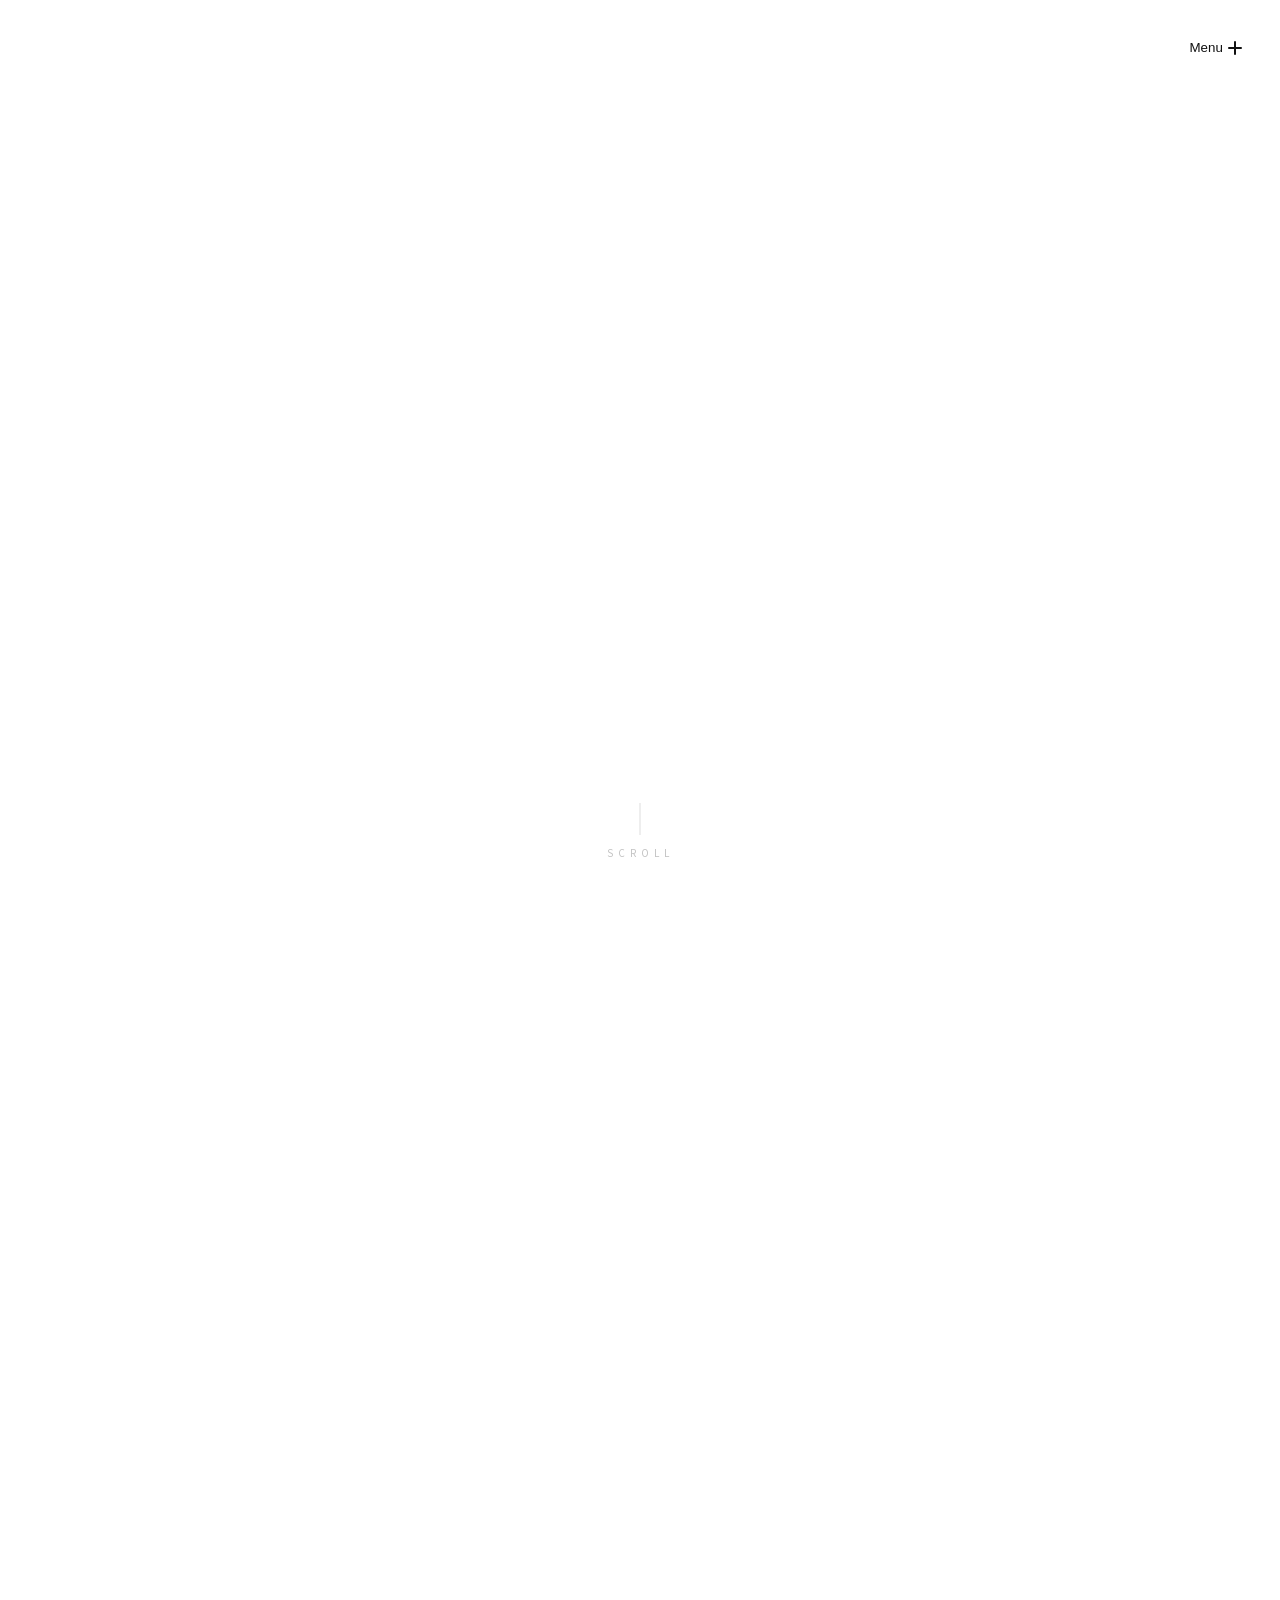
<file: index.html>
<!doctype html>
<html lang="zh-CN">
<head>
<meta charset="utf-8">
<meta name="viewport" content="width=device-width, initial-scale=1">
<title>给破防的女鬼跪下！</title>
<link rel="stylesheet" href="components/option-wheel.css">
<link rel="stylesheet" href="components/staggered-menu.css">
<link rel="stylesheet" href="libs/locomotive-scroll.css">
<style>
  :root {
    /* 顶部悬挂带的厚度：轮子转 90° 后，这条带子就是它的裁剪框 */
    --band: 220px;
    --band-top: 0px;
    /* 英文 / 数字用哪套字体：默认 Spicy Sauce（她 2026-10-18 定的）；
       ?ft=grub 可以现场换 Grubster 看，不带参数就是 Spicy */
    --num-font: "Spicy Sauce";
    --en-font: "Spicy Sauce";
  }
  *, *::before, *::after { box-sizing: border-box; }
  html { scrollbar-width: none; }
  html::-webkit-scrollbar, body::-webkit-scrollbar { width: 0; height: 0; }

  /* ---------- 文渊黑体（基于思源黑体，SIL OFL 1.1，免费商用） ---------- */
  /* 子集化：GB2312 一级字 3755 + 站点用字 + ASCII，两档共约 1.07MB */
  @font-face {
    font-family: "WenYuan Sans SC";
    src: url("fonts/WenYuanSansSC-Regular.woff2") format("woff2");
    font-weight: 400;
    font-style: normal;
    font-display: swap;
  }
  @font-face {
    font-family: "WenYuan Sans SC";
    src: url("fonts/WenYuanSansSC-Bold.woff2") format("woff2");
    font-weight: 700;
    font-style: normal;
    font-display: swap;
  }
  /* 英文 / 数字的两个候选字体（她 2026-10-18 给的）
     Spicy Sauce：SIL OFL 1.1，可商用；Grubster：个人使用 only，商用要买授权 */
  /* 标题字体（她 2026-11-14 给的「素材集市社会体 3.1」，猫啃网，SIL OFL 免费商用）
     基于思源黑体 Black 加破旧斑驳效果，复古怀旧风；原字体 29MB，这里子集到站内栏名用字 72KB */
  @font-face {
    font-family: "Social Sans";
    src: url("fonts/SocialSans.woff2") format("woff2");
    font-weight: 400 700;
    font-style: normal;
    font-display: swap;
  }
  @font-face {
    font-family: "Spicy Sauce";
    src: url("fonts/SpicySauce-Regular.woff2") format("woff2");
    font-weight: 400 700;
    font-style: normal;
    font-display: swap;
  }
  @font-face {
    font-family: "Grubster";
    src: url("fonts/Grubster-Regular.woff2") format("woff2");
    font-weight: 400 700;
    font-style: normal;
    font-display: swap;
  }

  body {
    margin: 0;
    background: #fff;
    color: #111;
    font-family: "WenYuan Sans SC", "MS PGothic", "Microsoft YaHei", sans-serif;
  }

  /* 整层背景色：铺在所有内容最底下（条条那层是 2、首屏白布是 3、轮子是 1，所以给 0）
     换色时机跟顶部轮子同一套；0.3s 过渡（两个纯色之间，不是渐变） */
  /* 色带：颜色是「滚动位置的连续函数」（她 2026-09-18 选的第三条）——
     停住时 = 那一栏的原色；滚到两栏中间时先把色洗淡、再上下一栏的色，
     所以全程不会出现 sRGB 直线插值那坨发灰发暗的中间色（#8075CE，亮度 0.218）。
     高度由 --band-h 控制（默认 52%）；洗淡程度 ?wash=（默认 0.80）。 */
  #bgTint { position: fixed; left: 0; right: 0; top: 50%; height: var(--band-h, 52%);
            transform: translateY(-50%); z-index: 0; pointer-events: none; background: #fff; }
  .sm-logo { visibility: hidden; }

  /* ---------- 主页：钉住的一屏，滚过就淡出（先空着） ---------- */
  .home {
    position: fixed; inset: 0; z-index: 3;
    background: #fff;
    will-change: transform;
  }
  .home .hint {
    position: absolute; left: 50%; bottom: 40px; transform: translateX(-50%);
    font-size: 10px; letter-spacing: 5px; color: #c2c2c2; user-select: none;
  }
  .home .hint::before {
    content: ''; display: block; width: 1px; height: 32px;
    background: #ddd; margin: 0 auto 10px;
  }

  /* ---------- character：横向轨道（钉住，滚轮驱动） ---------- */
  /* .stage 是铺满屏幕的壳：它自己不接收点击，空的地方放行给下面的轮子；
     条条自己写了 pointer-events: auto，所以点击照旧能展开角色面板。 */
  .stage { position: fixed; inset: 0; overflow: hidden; z-index: 2; pointer-events: none; }
  /* 装饰层整块不吃鼠标：它们会盖在条条上面（#fgLayer 在 DOM 里排在 #track 之后），
     透明的盒子照样参与命中判定，不加这行点条条完全没反应 */
  .layer { position: absolute; top: 0; left: 0; height: 100%; will-change: transform; pointer-events: none; }

  /* 条条上的 PC 编号（她 2026-11-14）：上排贴左上、下排贴右下，11px 小字
     颜色跟色带同步（走 --lab-01，跟「01」数字同一个变量） */
  .pc { position: absolute; font-size: 11px; line-height: 1; letter-spacing: 1.5px;
        color: var(--lab-01, #111); user-select: none; pointer-events: none;
        white-space: nowrap; }
  .pc.up { text-align: left; }
  .pc.dn { text-align: right; }

  .slat { position: absolute; overflow: hidden; background: #efefef; will-change: transform; }
  .slat > i {
    position: absolute; top: 0; left: -75%; width: 250%; height: 100%;
    background-size: cover; background-position: center;
    will-change: transform;
  }
  /* 特效层（条内第二层）：那张图比立绘宽（258 vs 215），
     给它更宽的盒子，左右错开时才不会从条条边上露出白边 / 图边 */
  .slat > i.fx { left: -100%; width: 300%; background-position: center; }
  /* 点开前先播一遍的那张 gif：盖在静图上（gif 是不透明的），平时藏着 */
  .slat > img.gif { position: absolute; top: 0; left: -75%; width: 250%; height: 100%;
                    object-fit: cover; object-position: center;
                    opacity: 0; transition: opacity .12s linear; }

  /* 每栏右侧的文案槽（2026-09-18 定）：从条条背后挪到条条右边，不会再被条条压住。
     位置由「三段等距」倒推：左块→条条 208px，条条→文案槽约 200px；
     槽位左缘固定在屏幕约 76%，宽 23em ≈ 300px（一行约 23 字），右边还剩约 38px。
     条条位置不动；各栏右侧的位子靠加大栏间距（GAPB_R）提前留出来。 */
  .bg-word {
    position: absolute; top: 50%;
    width: 23em;
    font-size: 13px; line-height: 1.8; letter-spacing: .02em;
    color: var(--lab-ink, #111); white-space: pre-line; user-select: none;
    will-change: transform;
  }

  @font-face { font-family: "Chiron Heavy"; src: url("fonts/ChironHeavy-sub.woff2") format("woff2"); font-weight: 900; }
  /* 散排标题（她 2026-11-20 新参考图）：2×2 错位、逆时针小角度、紫最大、上下出血裁切 */
  .label .name.scatter { writing-mode: horizontal-tb; position: relative; overflow: hidden; max-height: none; margin-top: 0; }
  .label .name.scatter .tch { position: absolute; font-family: "Chiron Heavy", var(--title-font, sans-serif);
                              font-weight: 900; text-align: center; color: inherit; will-change: transform; }
  .label { position: absolute; top: 0; height: 100%; will-change: transform; }
  .label .box { position: absolute; left: 0; top: 50%; transform: translateY(-50%); white-space: nowrap; }
  /* 颜色改成跟当前底色联动的变量：有底色的栏用白字，白底上自动换回深色 */
  /* 「01」：10px 小灰字 → 大号粗体，位置挪到色带上边缘的正上方（条条上方），颜色取本栏底色 */
  .label .idx { position: absolute; left: 0; top: calc(50vh - (var(--band-h, 52%) / 2));
                /* -100% 让底边对齐色带上缘；再往下压 --idx-sink 让数字底部埋进色块里
                   （她 2026-10-18 图里 0 的下沿是被色块"吃掉"的，不是悬在上方） */
                transform: translateY(calc(-100% + var(--idx-sink, 3vh)));
                font-size: var(--ln, 11vh); line-height: 1; letter-spacing: .02em;
                font-weight: 700; color: var(--lab-01, #111);
                font-family: var(--num-font, "WenYuan Sans SC");
                /* 数字拆成单字后必须禁止换行：.label 宽度是 0，.idx 的可用宽度也是 0，
                   不加这句每个字会被挤成一行、整串变竖排（实测踩过） */
                white-space: nowrap; }
  .label .idx .dg { display: inline-block; will-change: transform; }
  /* 栏名：13px 小字 → 大字；宽度压到 2 个字宽 → 四个字自动排成 2×2（照她画的示意图）
     2026-10-18：宽死 2em + 字距 .02em 时两个全角字刚好放不下 → 所有标题都变成一列竖排，
     长标题（7 字）冲到 538px 高、比色带还高；英文还会被 break-all 从单词中间劈开。
     改成 pre-line + JS 按「中文每行 2 字 / 英文按单词」预先断行，宽度由内容决定。 */
  .label .name { margin-top: 8px; font-size: var(--lt, 9vh); line-height: 1.06; letter-spacing: .02em;
                 /* 2026-10-18：中文标题竖排，字从上往下；列从左往右读（vertical-lr） */
                 writing-mode: vertical-lr; text-orientation: upright;
                 max-height: 42vh; width: max-content;
                 white-space: normal; word-break: normal; overflow-wrap: normal;
                 font-family: var(--title-font, "Social Sans"), "WenYuan Sans SC", "MS PGothic", sans-serif;
                 color: var(--lab-ink, #111); font-weight: 700; }
  /* 英文标题：竖排会把拉丁字母转 90°，改回横排；字体走 --en-font */
  .label .name.en { writing-mode: horizontal-tb; text-orientation: mixed;
                    white-space: pre-line;   /* titleLines() 插的 \n 要保留，否则会连成一行 */
                    font-family: var(--en-font, "WenYuan Sans SC"); }

  /* ---------- 顶部悬挂的轮子（常驻区块指示器） ---------- */
  .wheel-hang {
    position: fixed;
    left: 0;
    top: var(--band-top);
    width: var(--band);
    height: 100vmax;
    transform-origin: 0 0;
    transform: translate(0, var(--band)) rotate(-90deg);
    /* 压在条条那一层（.stage z-index:2）下面 —— 轮子的字不再盖住条条。
       连带效果：首屏那块白布（z-index:3）在条条之上，所以首屏看不见轮子（她 2026-09-11 点头过）。 */
    z-index: 1;
    /* 这条 220px 带子横在屏幕顶上，会盖住高条条的上端 1/4。
       带子本身不接收鼠标（空的带状区域放行给下面的条条），
       只把轮子上真正的可点项放回来 —— 点项仍然能跳栏目。 */
    pointer-events: none;
  }
  #wheel .option-wheel__item { pointer-events: auto; }

  /* ---------- 点条条 → 变纯色 → 两段式展开成全屏角色面板 ---------- */
  .slat { cursor: pointer; pointer-events: auto; }
  .charpanel {
    /* z-index 30：压在条条与顶部轮子之上、右上菜单（40）之下。
       展开时靠这一条把轮子盖住，轮子那些可点项也就吃不到面板上的点击了。 */
    position: fixed; z-index: 30; overflow: hidden;
    will-change: left, top, width, height;
  }
  .charpanel[hidden] { display: none; }
  .cp-portrait {
    position: absolute; left: 0; top: 0; width: 50%; height: 100%;
    display: flex; align-items: center; justify-content: center;
    pointer-events: none;
  }
  .cp-portrait img { display: block; width: auto; height: auto; max-width: 100%; max-height: 73%; }
  .cp-info {
    position: absolute; left: 60%; top: 50%; width: 32%;
    transform: translateY(-50%);
    color: var(--cp-ink, #111);
    pointer-events: none;
  }
  .cp-info > * { opacity: 0; }
  .cp-rule { width: 44px; height: 1px; background: currentColor; }
  .cp-no { margin-top: 14px; font-size: 10px; letter-spacing: 4px; color: var(--cp-dim, #888); }
  .cp-name { margin-top: 10px; font-size: 30px; line-height: 1.2; letter-spacing: .02em; font-weight: 700; }   /* 只名字加粗；.cp-no / .cp-desc 保持 400 */
  .cp-desc { margin: 22px 0 0; font-size: 13px; line-height: 2.1; letter-spacing: .02em;
             color: var(--cp-dim, #888); white-space: pre-line; }
</style>
</head>
<body>

<div id="bgTint"></div>

<div class="home" id="home">
  <div class="hint">SCROLL</div>
</div>

<div class="stage">
  <div class="layer" id="bgLayer"></div>
  <div class="layer" id="track"></div>
  <div class="layer" id="fgLayer"></div>
</div>

<div class="wheel-hang" id="wheelHang">
  <div id="wheel" style="position:absolute; inset:0;"></div>
</div>

<div id="menu"></div>

<div class="charpanel" id="charpanel" hidden>
  <div class="cp-portrait" id="cpPortrait"><img id="cpImg" alt=""></div>
  <div class="cp-info" id="cpInfo">
    <div class="cp-rule"></div>
    <div class="cp-no" id="cpNo"></div>
    <div class="cp-name" id="cpName"></div>
    <p class="cp-desc" id="cpDesc"></p>
  </div>
</div>

<script src="libs/gsap.min.js"></script>
<!-- Locomotive Scroll v5：内核是 Lenis，UMD 版靠 window.lenis 拿依赖，所以顺序不能反 -->
<script src="libs/lenis.min.js"></script>
<script>window.lenis = window.Lenis;</script>
<script src="libs/locomotive-scroll.umd.js"></script>
<script src="components/option-wheel.js"></script>
<script src="components/staggered-menu.js"></script>
<script>
(function () {
  'use strict';

  // ================= 可调参数 =================
  var RATIO   = 9;      // 条宽 : 条高 = 1 : RATIO（用 ?r=6 / ?r=13 可以临时换档对比）
  var H_R     = 0.48;   // 条高 = 0.48 × 视口高（比原来 0.58 短了十分之一）
  var TOP_A_R = 0.14;   // 高条顶边
  var TOP_B_R = 0.39;   // 低条顶边（和高条错开 25% 屏高）
  var GAP_R   = 0.30;   // 条间距 = 0.30 × 条宽
  var BLOCK_R = 0.50;   // 每个栏目块宽 = 0.50 × 视口宽
  // 栏间距缩放：?gap=1.69（默认，她 2026-10-19 说颜色过渡太快、要再拉长 30%）。
  // 它就是「滚过一栏要滚多久」这个量：1.3 时相邻两栏 1512px，1.69 后约 1966px。
  // 条条/文案的屏幕位置只由 SLAT_X + 块心决定（跟这个无关），所以它们一字不动。
  var GAP_SCALE = parseFloat((location.search.match(/[?&]gap=([0-9.]+)/) || [])[1] || '1.69');
  var GAPB_R  = 0.825 * GAP_SCALE;   // 0.825 = 2026-09-18 上一版的基准（?gap=1 就是它）
                        // 更早的 2026-09-18：从 0.68 加大 —— 每栏右侧要放文案槽（约 300px），
                        // 不加大的话下一栏的内容会挤到这个槽边上。
  var LABEL_X = 0.090;  // 屏幕左边距（不再是「栏块内」）：她 2026-10-18 画的示意图里数字贴左边约 9%
  // 「开始渐变」的红线位置（屏幕宽度的比例）：下一栏标题越过它才开始变色
  // 她 2026-11-13 在图上画的那条竖线，量出来是宽度的 61.8%
  var RED_R = parseFloat((location.search.match(/[?&]red=([0-9.]+)/) || [])[1] || '0.618');
  // 变色的「提前量」：1 = 按红线的位置；0.7 = 再早 30%（她 2026-11-13 晚的要求）
  var GRAD_ADV = parseFloat((location.search.match(/[?&]adv=([0-9.]+)/) || [])[1] || '0.70');
  // 变色段的「后摇」长度：1 = 到下一栏才变完；0.6 = 尾巴快 40%（她 2026-11-14 的要求）
  var GRAD_TAIL = parseFloat((location.search.match(/[?&]tail=([0-9.]+)/) || [])[1] || '0.60');
  var SLAT_X  = 0.30;   // 块内：条条组左端
  var K_IMG   = [0.032, 0.078, 0.052];  // 每根条里的图 —— 移速差就靠这个
  var K_LABEL = 0.050;  // 文字层
  var K_BG    = 0.028;  // 背景大字层
  var FX_REL  = 21;     // 条内两层视差：特效层相对立绘最多错开多少 px（7 她说不明显 → 21，约到图能承受的上限；?fx= 可现场换档）
  // 滚轮呼吸：滚动中每根条以不同幅度横向散开，滚停自动收回原位
  var SP_MAX = 9;                             // 单根最大散开 px（原来 18，按你要求减半；?sp=6 / ?sp=12 换档对比）
  var SP_V   = 0.8;                           // 滚动速度(px/ms) 到「满散开」的换算：越小越容易散开（0.8 ≈ 800px/s 就满）
  var SP_K   = [-0.8, -0.45, 0.4, -0.05, 0.4];   // 每根散开的方向与幅度（负号 = 反向）
  var SP_SK  = [0.10, 0.16, 0.22, 0.13, 0.19];// 每根跟上的快慢（越小越慢，尾巴越长）
  // 「四根的栏」单独一套：按栏内第几根分，和「被剔除者的遗言」那四条完全一致。
  // 其余栏（两根 / 三根）继续按「全局第几根」轮上面那两套，逻辑不变。
  var SP_K4  = [-0.45, 0.4, -0.05, 0.4];
  var SP_SK4 = [0.16, 0.22, 0.13, 0.19];

  var m = location.search.match(/[?&]r=([\d.]+)/);
  if (m) RATIO = parseFloat(m[1]);
  var spm = location.search.match(/[?&]sp=([\d.]+)/);
  if (spm) SP_MAX = parseFloat(spm[1]);

  // ---- 角色面板（点条条展开）----
  // 几何按她 2026-09-10 的手绘草图量出：立绘水平中心 25.1%、立绘高 72.6%、文字左端 59.9%
  // 临时换档：?ph=66 / ?pc=22 / ?pt=55 / ?pw=34
  var CP_COLOR = ['#E3EAF2', '#A9BED6', '#5A7899', '#344761', '#141D2F'];   // 配色 B：每根条写死一个色
  // 每根条一个角色，顺序 = 条条在页面上的顺序；no = 栏目内第几根。
  // portrait 是左侧立绘：留空就先用条里那张图顶着（写 noFallback: true 的条不顶、先空着）；以后把真立绘丢进 images/ 再把路径写进去
  // （例：portrait: 'images/char-03.png'），去背 PNG 最好，会被原样摆上去、不裁不加框。
  var CP_DATA = [
    // 01 红紫法典
    { no: '01', name: '小长井孝浩', portrait: '', noFallback: true, desc: '症候：流亡畸体 \n\n小佐谷支部的UGN之子\n喜欢吃海鲜泡面' },
    { no: '02', name: '名字占位', portrait: '', desc: '这里是一两行假文，先占着位置。\n以后换成真的角色介绍。' },
    // 02 苍苍计划
    { no: '01', name: '名字占位', portrait: '', desc: '这里是一两行假文，先占着位置。\n以后换成真的角色介绍。' },
    { no: '02', name: '名字占位', portrait: '', desc: '这里是一两行假文，先占着位置。\n以后换成真的角色介绍。' },
    // 03 一去不复返之夜
    { no: '01', name: '名字占位', portrait: '', desc: '这里是一两行假文，先占着位置。\n以后换成真的角色介绍。' },
    { no: '02', name: '名字占位', portrait: '', desc: '这里是一两行假文，先占着位置。\n以后换成真的角色介绍。' },
    { no: '03', name: '黎咏坤', portrait: '', noFallback: true, desc: '症候：神脑演算|幻象惑星|炼金化形\n\n结社所属\n身为最为年长的那一位，\n总是带着谋划什么的笑容' },
    { no: '04', name: '名字占位', portrait: '', desc: '这里是一两行假文，先占着位置。\n以后换成真的角色介绍。' },
    // 04 暧昧十全
    { no: '01', name: '名字占位', portrait: '', desc: '这里是一两行假文，先占着位置。\n以后换成真的角色介绍。' },
    { no: '02', name: '名字占位', portrait: '', desc: '这里是一两行假文，先占着位置。\n以后换成真的角色介绍。' },
    { no: '03', name: '名字占位', portrait: '', desc: '这里是一两行假文，先占着位置。\n以后换成真的角色介绍。' },
    { no: '04', name: '名字占位', portrait: '', desc: '这里是一两行假文，先占着位置。\n以后换成真的角色介绍。' },
    // 05 门外汉的矜持
    { no: '01', name: '名字占位', portrait: '', desc: '这里是一两行假文，先占着位置。\n以后换成真的角色介绍。' },
    { no: '02', name: '名字占位', portrait: '', desc: '这里是一两行假文，先占着位置。\n以后换成真的角色介绍。' },
    // 06 恶德的病魔
    { no: '01', name: '名字占位', portrait: '', desc: '这里是一两行假文，先占着位置。\n以后换成真的角色介绍。' },
    { no: '02', name: '名字占位', portrait: '', desc: '这里是一两行假文，先占着位置。\n以后换成真的角色介绍。' },
    // 07 生斩
    { no: '01', name: '名字占位', portrait: '', desc: '这里是一两行假文，先占着位置。\n以后换成真的角色介绍。' },
    { no: '02', name: '佐藤佑', portrait: '', desc: '症候：重力魔眼|流亡畸体 \n\nUGN所属\n对使用能力有抵触心理\n这个想法会因某人产生改变吧' },
    { no: '03', name: '名字占位', portrait: '', desc: '这里是一两行假文，先占着位置。\n以后换成真的角色介绍。' },
    { no: '04', name: '一世月 甘利', portrait: '', noFallback: true, desc: '症候：变异魔兽|疾速灵猿\n\nUGN特工\n也许能在支部所在城市的某家奶茶店见到他' },
    // 08 Black and White
    { no: '01', name: '黑袍', portrait: '', noFallback: true, desc: '症候：伪神天锁 \n\n曾是“凶手”的男子。' },
    { no: '02', name: '名字占位', portrait: '', desc: '这里是一两行假文，先占着位置。\n以后换成真的角色介绍。' },
    // 09 厄琉西斯的密仪
    { no: '01', name: '名字占位', portrait: '', desc: '这里是一两行假文，先占着位置。\n以后换成真的角色介绍。' },
    { no: '02', name: '柴紀', portrait: '', noFallback: true, desc: '症候：冰炎奇蜥|变异魔兽\n\n背教者灾害紧急应对班的队长\n待人和善' },   // 立绘位留空（跟别家一根规矩）
    { no: '03', name: '名字占位', portrait: '', desc: '这里是一两行假文，先占着位置。\n以后换成真的角色介绍。' },
    { no: '04', name: '名字占位', portrait: '', desc: '这里是一两行假文，先占着位置。\n以后换成真的角色介绍。' },
    // 10 被剔除者的遗言
    { no: '01', name: '赤泊濑尾', portrait: '', noFallback: true, desc: '症候：鲜血真祖\n\n和神秘的盲眼少女有着奇妙的缘分\n目前正在上学中。' },
    { no: '02', name: '名字占位', portrait: '', desc: '这里是一两行假文，先占着位置。\n以后换成真的角色介绍。' },
    { no: '03', name: '名字占位', portrait: '', desc: '这里是一两行假文，先占着位置。\n以后换成真的角色介绍。' },
    { no: '04', name: '名字占位', portrait: '', desc: '这里是一两行假文，先占着位置。\n以后换成真的角色介绍。' },
    // 11 暂定
    { no: '01', name: '名字占位', portrait: '', desc: '这里是一两行假文，先占着位置。\n以后换成真的角色介绍。' },
    { no: '02', name: '名字占位', portrait: '', desc: '这里是一两行假文，先占着位置。\n以后换成真的角色介绍。' },
    { no: '03', name: '名字占位', portrait: '', desc: '这里是一两行假文，先占着位置。\n以后换成真的角色介绍。' }
  ];
  var CP_H  = 0.73;        // 立绘高 = 0.73 × 视口高
  var CP_CX = 0.25;        // 立绘水平中心（左侧那块占 0 ~ 2×CP_CX，图在其中居中）
  var CP_TX = 0.60;        // 文字左端
  var CP_TW = 0.32;        // 文字列宽
  var CP_PW = 0.33;        // 立绘最大宽（横构图的占位图别铺满半屏，四周留白才像「纯色底上站着人」）
  var CP_T1 = 0.45, CP_T2 = 0.35, CP_T3 = 0.35, CP_OV = 0.25;  // 展开：纵向 / 横·原地对称张开 / 内容淡入 / 内容错开
  var CP_C1 = 0.15, CP_C2 = 0.35, CP_C3 = 0.25;
  var CP_CD = 0.15;        // 被点中那一根「变纯色 / 褪回自己的图」的时长（?cd= 可调）
  var cpm;
  if ((cpm = location.search.match(/[?&]ph=([\d.]+)/))) CP_H  = parseFloat(cpm[1]) / 100;
  if ((cpm = location.search.match(/[?&]pc=([\d.]+)/))) CP_CX = parseFloat(cpm[1]) / 100;
  if ((cpm = location.search.match(/[?&]pt=([\d.]+)/))) CP_TX = parseFloat(cpm[1]) / 100;
  if ((cpm = location.search.match(/[?&]pw=([\d.]+)/))) CP_TW = parseFloat(cpm[1]) / 100;
  if ((cpm = location.search.match(/[?&]pi=([\d.]+)/))) CP_PW = parseFloat(cpm[1]) / 100;
  if ((cpm = location.search.match(/[?&]cd=([\d.]+)/))) CP_CD = parseFloat(cpm[1]);
  if ((cpm = location.search.match(/[?&]fx=([\d.]+)/))) FX_REL = parseFloat(cpm[1]);
  var OW_SCALE = 1;      // 顶部轮子文字的整体缩放（?ow=0.7 这种；只乘字号与行距，不动位置）
  if ((cpm = location.search.match(/[?&]ow=([\d.]+)/))) OW_SCALE = parseFloat(cpm[1]);
  // 英文 / 数字用哪套字体：?ft=spicy（Spicy Sauce） / ?ft=grub（Grubster），不带就是文渊
  var _ft = (location.search.match(/[?&]ft=(spicy|grub)/) || [])[1];
  if (_ft) {
    var _fam = (_ft === 'spicy') ? '"Spicy Sauce"' : '"Grubster"';
    document.documentElement.style.setProperty('--num-font', _fam);
    document.documentElement.style.setProperty('--en-font', _fam);
  }

  // ================= 栏目 =================
  // imgs 里一格 = 一根条：写图片路径就有图，写 '' 就是「先空着」（留 .slat 的灰底），等你给图再填。
  // noColor: true = 这一栏先不上色（不参与配色轮转，条条不盖色、点开后底色用白），等清单来了再配。
  // colors  = 给「第 n 根」单独指定展开色（位置对齐 imgs，没写的往 5 色轮转里落）。
  var BLOCKS = [
    { idx: '01', name: '红紫法典', scatter: true, imgs: ['images/1.png', ''], colors: ['#274FE3'], bg: '#FF009D',   // 第 1 根 = 1.png；展开色取图里那个蓝；色带色 = 她给的 #FF009D
      sub: '年轻人之间流传着奇怪的传闻。\n——【红紫法典】。只要看一眼便能实现愿望的红色文字。\n它的内容仿佛是一个不可思议的恶作剧。\n前去执行任务的他们，尚不知晓这一切的真相。\nダブルクロス The 3rd Edition\n『Code Magenta【红紫法典】』\n双重十字——那是代表着背叛的字句。' },
    { idx: '02', name: '苍苍计划',              imgs: ['', ''], bg: '#00EAFF',   // 整页背景色 = 她给的 #00EAFF
      sub: 'UGN武上支部内的空气被焦躁所包围。\n无论使用什么手段，必须尽快采取措施。\n于是，你们被下达了一项任务。\n它被这样称呼。——【苍苍计划（Cobalt Plan）】。\nダブルクロス The 3rd Edition\n『Cobalt Plan【苍苍计划】』\n双重十字──那是代表着背叛的字句。' },
    { idx: '03', bg: '#FF266C', name: '一去不复返之夜',        imgs: ['', '', 'images/老爷.jpg', ''], colors: ['', '', '#AD1F1B'],   // 第 3 根 = 老爷.jpg（黎咏坤）；展开色取图里那个暗红
      sub: '足迹遍布全球的犯罪组织网络、「结社」。\n在干出实绩才能拥有人权的那个组织中，你们活了下来。\n要么为了生存连泥水都喝、要么舔别人的鞋底——也就是成为渴求权力的一份子。\n你们仰赖自己的力量和为数不多伙伴的支持，在这个地下世界里如履薄冰地活着。\n但是，如此微不足道的日常生活却在不经意间崩坏了——\n藉由碾过你们的伙伴并向你们伸出爪牙的、暴力的「正义」之铁拳。\nDouble Cross The 3rd Edition\n「一去不返之夜」\n――双重十字，那是意味着背叛的话语。' },
    { idx: '04', bg: '#C1B0CF', name: '暧昧十全',              imgs: ['', '', '', ''] },
    { idx: '05', bg: '#611022', name: '门外汉的矜持',          imgs: ['', ''] },
    { idx: '06', bg: '#77ABBA', name: '恶德的病魔',            imgs: ['', ''], sp: [[0.4, 0.22], [-0.05, 0.13]] },   // 呼吸散开跟 02/05 那组一致
    { idx: '07', bg: '#FFD252', name: '生斩',                  imgs: ['', '', '', 'images/灾兽.jpg'], colors: ['', '', '', '#182889'] },   // 第 4 根 = 灾兽.jpg（一世月 甘利）；展开色取图里那个深蓝
    { idx: '08', bg: '#808080', name: 'Black and White', imgs: ['images/黑袍.jpg', 'images/bw-2.jpg'], colors: ['#000000'] },   // 第 1 根 = 黑袍.jpg（黑白图提不出色 → 面板用纯黑）
    { idx: '09', bg: '#1FA3FF', name: '厄琉西斯的密仪',        imgs: ['', 'images/柴.png', '', ''], colors: ['', '#AA2339'], gif: ['', 'images/好吧.gif', '', ''],   // 第 2 根 = 柴.png（展开色取图里那个暗红）；点开会先在条里播一遍 好吧.gif 再展开
      sub: '在世界范围内频发的R病毒灾害，使得人们超越者化、原菌化。\n据说，那些灾害都是由某个“遗产”引起的。\n向周围散播R病毒污染的遗产——\n其名为，《厄琉西斯的秘仪》。\n持有遗产的FH特工“军团之主”。\n在他所乘坐的开往东京的豪华列车“海雪号”上发生的背教者灾害。\n在暴走的列车上与伤痕累累的少女相遇之时，一切开始转动。\nDouble Cross The 3rd Edition\n《厄琉西斯的秘仪》，\n——如果单凭美丽就能存在，那该多好啊。' },
    { idx: '10', bg: '#63121D', name: '被剔除者的遗言',        imgs: ['images/111.png', 'images/rain-2.jpg', 'images/rain-3.jpg', 'images/rain-1.jpg'], fx: ['images/11122.png', '', '', ''], colors: ['#D50016'], noColor: true },   // 第 1 根 = 赤泊濑尾.jpg；展开色取图里那个红
    { idx: '11', bg: '#AE00FF', name: '暂定',                  imgs: ['images/rain-1.jpg', 'images/rain-2.jpg', 'images/rain-3.jpg'] }
  ];
  var SECTIONS = ['Home', '红紫法典', '苍苍计划', '一去不复返之夜', '暧昧十全', '门外汉的矜持', '恶德的病魔', '生斩', 'black and white', '厄琉西斯的密仪', '被剔除者的遗言', '暂定'];

  // ================= DOM =================
  var homeEl  = document.getElementById('home');
  var trackEl = document.getElementById('track');
  var bgEl    = document.getElementById('bgLayer');
  var fgEl    = document.getElementById('fgLayer');
  var wheelHangEl = document.getElementById('wheelHang');
  var bgTintEl    = document.getElementById('bgTint');

  // 色带连续过渡：?wash=0.80 = 两栏中间那一下往白里洗多少（0=不洗、1=洗成全白）
  var WASH = parseFloat((location.search.match(/[?&]wash=([0-9.]+)/) || [])[1] || '0.80');
  // 文字色连续过渡的窗口（按色带亮度）：L 低于 INK_L0 用白字、高于 INK_L1 用深字，中间连续混
  var INK_L0 = parseFloat((location.search.match(/[?&]ink0=([0-9.]+)/) || [])[1] || '0.36');
  var INK_L1 = parseFloat((location.search.match(/[?&]ink1=([0-9.]+)/) || [])[1] || '0.46');
  // 点条条时「色带 + 上面的字」全部一起化白（她 2026-09-18）：?wht=0.25 = 化白/化回各用多少秒
  var WHT_S = parseFloat((location.search.match(/[?&]wht=([0-9.]+)/) || [])[1] || '0.25');
  var lastBandBg = '', lastInk = '', lastInkDim = '', last01 = '';
  var lastWordW = -1;          // 文案块的「化白」进度，只在变了的时候写
  var whiteAmt = { v: 0 };     // 0 = 正常；1 = 全白
  var whiteHold = false;       // 从点下去到面板关掉之间为 true
  var lastT = 0;               // 最近一次的滚动值（补间每帧要靠它重画）
  function setWhiteHold(on) {
    if (whiteHold === on) return;
    whiteHold = on;
    if (window.gsap) {
      gsap.killTweensOf(whiteAmt);   // 上一次还没跑完就先掐掉，免得两边抢
      gsap.to(whiteAmt, { v: on ? 1 : 0, duration: WHT_S, ease: 'power2.out',
                          onUpdate: function () { applyBand(lastT); } });
    } else {
      whiteAmt.v = on ? 1 : 0; applyBand(lastT);
    }
  }

  function hex2rgb(h) {
    h = String(h).replace('#', '');
    if (h.length === 3) h = h[0] + h[0] + h[1] + h[1] + h[2] + h[2];
    return [parseInt(h.substr(0, 2), 16), parseInt(h.substr(2, 2), 16), parseInt(h.substr(4, 2), 16)];
  }
  function rgbHex(c) {
    return '#' + c.map(function (v) {
      v = Math.max(0, Math.min(255, Math.round(v)));
      return (v < 16 ? '0' : '') + v.toString(16);
    }).join('').toUpperCase();
  }

  // ---- OKLCH 插值（她 2026-10-19 选的「第三条路」）----
  // 洗白那条路每翻一栏都把色带冲到近白再落回（亮度 0.24 → 0.78 → 0.66，像闪一下）；
  // RGB 直线中途会发灰变暗（0.24 → 0.17）。
  // OKLCH 里亮度/彩度线性变、色相走短弧 → 全程单调、不发灰也不过曝。
  function srgb2lin(x) { x /= 255; return x <= 0.04045 ? x / 12.92 : Math.pow((x + 0.055) / 1.055, 2.4); }
  function lin2srgb(x) { return 255 * (x <= 0.0031308 ? 12.92 * x : 1.055 * Math.pow(x, 1 / 2.4) - 0.055); }
  function rgb2oklab(c) {
    var r = srgb2lin(c[0]), g = srgb2lin(c[1]), b = srgb2lin(c[2]);
    var l = Math.cbrt(0.4122214708 * r + 0.5363325363 * g + 0.0514459929 * b);
    var m = Math.cbrt(0.2119034982 * r + 0.6806995451 * g + 0.1073969566 * b);
    var s = Math.cbrt(0.0883024619 * r + 0.2817188376 * g + 0.6299787005 * b);
    return [0.2104542553 * l + 0.7936177850 * m - 0.0040720468 * s,
            1.9779984951 * l - 2.4285922050 * m + 0.4505937099 * s,
            0.0259040371 * l + 0.7827717662 * m - 0.8086757660 * s];
  }
  function oklab2rgb(lab) {
    var l_ = lab[0] + 0.3963377774 * lab[1] + 0.2158037573 * lab[2];
    var m_ = lab[0] - 0.1055613458 * lab[1] - 0.0638541728 * lab[2];
    var s_ = lab[0] - 0.0894841775 * lab[1] - 1.2914855480 * lab[2];
    var l = l_ * l_ * l_, m = m_ * m_ * m_, s = s_ * s_ * s_;
    return [lin2srgb(4.0767416621 * l - 3.3077115913 * m + 0.2309699292 * s),
            lin2srgb(-1.2684380046 * l + 2.6097574011 * m - 0.3413193965 * s),
            lin2srgb(-0.0041960863 * l - 0.7034186147 * m + 1.7076147010 * s)];
  }
  function lab2lch(lab) {
    var C = Math.sqrt(lab[1] * lab[1] + lab[2] * lab[2]);
    var H = Math.atan2(lab[2], lab[1]) * 180 / Math.PI;
    return [lab[0], C, H < 0 ? H + 360 : H];
  }
  function lch2lab(lch) {
    var r = lch[2] * Math.PI / 180;
    return [lch[0], Math.cos(r) * lch[1], Math.sin(r) * lch[1]];
  }
  function mixOklch(a, b, f) {
    if (f <= 0) return a;
    if (f >= 1) return b;
    var A = lab2lch(rgb2oklab(hex2rgb(a))), B = lab2lch(rgb2oklab(hex2rgb(b)));
    // 灰 / 白没有色相：借对方的，彩度线性降到 0 自然变灰
    if (A[1] < 0.02) A[2] = B[2];
    if (B[1] < 0.02) B[2] = A[2];
    var dh = B[2] - A[2];
    if (dh > 180) dh -= 360;
    if (dh < -180) dh += 360;
    return rgbHex(oklab2rgb(lch2lab([A[0] + (B[0] - A[0]) * f,
                                     A[1] + (B[1] - A[1]) * f,
                                     A[2] + dh * f])));
  }
  // 数字的入场缓动：只减速、不过冲（她 2026-11-13「去掉弹到最顶端的回弹效果」）
  function easeOutCubic(t) {
    return 1 - Math.pow(1 - t, 3);
  }
  function mixHex(a, b, f) {
    var A = hex2rgb(a), B = hex2rgb(b);
    return rgbHex([0, 1, 2].map(function (i) { return A[i] + (B[i] - A[i]) * f; }));
  }
  function lumOfHex(h) {          // 相对亮度（跟 WCAG 一致）
    var c = hex2rgb(h);
    function lin(v) { v = v / 255; return v <= 0.04045 ? v / 12.92 : Math.pow((v + 0.055) / 1.055, 2.4); }
    return 0.2126 * lin(c[0]) + 0.7152 * lin(c[1]) + 0.0722 * lin(c[2]);
  }

  // 色带停靠点：u 是连续栏坐标，整数 = 正好停在那栏中心（1 = 第 1 栏…）
  var BAND_STOPS = [];
  function c01Of(hex) {   // 「01」在这个底色上该用哪色：有底色就用底色，白底退回 ink
    return (hex === '#FFFFFF') ? pickInk(hex)[0] : hex;
  }
  function buildBandStops() {
    var i;
    // Home 锚点用第一栏的颜色（不是白）：白布抽走时底下要立刻有颜色可看，
    // 否则「抽掉白布 → 又露出白的」等于没效果。首页那块白布照样盖住，看不见。
    BAND_STOPS = [{ u: 1 - (vw / 2 + BLOCK_W / 2) / BLOCK_GAP, c: (BLOCKS[0] && BLOCKS[0].bg) || '#FFFFFF' }];
    BLOCKS.forEach(function (b, bi) { BAND_STOPS.push({ u: bi + 1, c: b.bg || '#FFFFFF' }); });
    BAND_STOPS.push({ u: BLOCKS.length + 1, c: '#FFFFFF' });             // 末尾兜底
    for (i = 0; i < BAND_STOPS.length; i++) BAND_STOPS[i].c01 = c01Of(BAND_STOPS[i].c);
  }
  function bandInfo(u) {
    var n = BAND_STOPS.length;
    if (!n) return null;
    var i, lo = BAND_STOPS[0], hi = BAND_STOPS[n - 1];
    if (u <= lo.u) { hi = lo; }
    else if (u >= hi.u) { lo = hi; }
    else {
      for (i = 0; i < n - 1; i++) {
        if (u >= BAND_STOPS[i].u && u <= BAND_STOPS[i + 1].u) { lo = BAND_STOPS[i]; hi = BAND_STOPS[i + 1]; break; }
      }
    }
    var f = (hi === lo || hi.u === lo.u) ? 0 : clamp((u - lo.u) / (hi.u - lo.u), 0, 1);
    // 「什么时候开始变色」（她 2026-11-13 画的图）：下一栏的标题越过屏幕 62%（那条红线）
    // 才开始渐变，到它停住刚好变完。之前是栏心一过就变，颜色跑在内容前面。
    // ?red=0.5 可以把红线往左挪（更早开始变），?red=0.75 更晚。
    var fs0 = clamp(1 - (RED_R * vw - LABEL_X * vw) / BLOCK_GAP, 0, 0.95) * GRAD_ADV;
    // 「后摇」加快 40%（她 2026-11-14）：变色段的尾巴收快一点，剩下的行程保持目标色
    var gSpan = Math.max(0.02, (1 - fs0) * GRAD_TAIL);
    var ff = clamp((f - fs0) / gSpan, 0, 1);
    // 色带：OKLCH 插值（她 2026-10-19 选的第三条路）——亮度单调、色相走短弧，不发灰也不过曝
    var c = mixOklch(lo.c, hi.c, ff);
    // 文字色：按色带亮度连续混（窗口窄 → 过渡短，且正好落在色带最淡那段）
    var k = clamp((lumOfHex(c) - INK_L0) / (INK_L1 - INK_L0), 0, 1);
    return { c: c, k: k, ink: mixHex('#FFFFFF', '#111111', k),
             // 「01」跟色带用同一个值：以前它走的是两端直线插值，中途会冒出 #FF009D→#00EAFF 那种发灰的脏色，
             // 跟色带的「先洗白再上色」不同步（她 2026-10-18 说渐变不自然）
             c01: c };
  }
  function applyBand(T) {
    if (!bgTintEl) return;
    lastT = T;
    var u = (T - vw / 2 - BLOCK_W / 2) / BLOCK_GAP + 1;   // 居中条件是 T = x0 + BLOCK_W/2 + vw/2，别漏了 vw/2
    var b = bandInfo(u);
    if (!b) return;
    // 点条条期间：色带和上面的字一起往白里混（她 2026-09-18「全部变成白的」）
    var w = clamp(whiteAmt.v, 0, 1);
    var dimBase = (b.k >= 0.5) ? '#b0b0b0' : '#FFFFFF';
    var c   = (w > 0) ? mixHex(b.c, '#FFFFFF', w) : b.c;
    var ink = (w > 0) ? mixHex(b.ink, '#FFFFFF', w) : b.ink;
    var dim = (w > 0) ? mixHex(dimBase, '#FFFFFF', w) : (b.k >= 0.5 ? '#b0b0b0' : 'rgba(255,255,255,.62)');
    var c01 = (w > 0) ? mixHex(b.c01, '#FFFFFF', w) : b.c01;
    if (c !== lastBandBg) { lastBandBg = c; bgTintEl.style.backgroundColor = c; }
    // 文字色跟同一条进度连续混（她：色带丝滑了，文字也得同样丝滑）
    if (ink !== lastInk) { lastInk = ink; document.documentElement.style.setProperty('--lab-ink', ink); }
    // 10px 的小编号看不出硬翻，仍按中点切（免得白底上灰字发糊）
    if (dim !== lastInkDim) { lastInkDim = dim; document.documentElement.style.setProperty('--lab-ink-dim', dim); }
    // 「01」填色同一条进度（不洗淡，免得变浅压在浅色带上看不见）
    if (c01 !== last01) { last01 = c01; document.documentElement.style.setProperty('--lab-01', c01); }
    // 文案块 + 栏名：颜色定死在本栏墨色，只有「点条条全部化白」时才跟着洗白（她那次的规矩要保住）
    if (w !== lastWordW) {
      lastWordW = w;
      for (var wi = 0; wi < bgWords.length; wi++) {
        var bwl = bgWords[wi];
        bwl.el.style.color = (w > 0) ? mixHex(bwl.ink, '#FFFFFF', w) : bwl.ink;
      }
      for (var li = 0; li < labels.length; li++) {
        var lbl = labels[li];
        lbl.nameEl.style.color = (w > 0) ? mixHex(lbl.ink, '#FFFFFF', w) : lbl.ink;
      }
    }
  }

  // 色带高度：?band=0.40 / 0.52 / 0.65（默认 0.52，跟她画的示意图一致）
  var _bm = location.search.match(/[?&]band=([0-9.]+)/);
  if (_bm) document.documentElement.style.setProperty('--band-h', (_bm[1] * 100) + '%');
  // 左侧两处字号（vh）：?lt= 栏名 / ?ln= 「01」（默认 9 / 7）
  var _lt = location.search.match(/[?&]lt=([0-9.]+)/);
  if (_lt) document.documentElement.style.setProperty('--lt', _lt[1] + 'vh');
  var _ln = location.search.match(/[?&]ln=([0-9.]+)/);
  if (_ln) document.documentElement.style.setProperty('--ln', _ln[1] + 'vh');

  // 按底色亮度挑一套 ink：黑字白字哪个对比强用哪个；暗底再给个淡一点的次要色
  function pickInk(c) {
    var h = String(c).replace('#', '');
    if (h.length === 3) h = h[0] + h[0] + h[1] + h[1] + h[2] + h[2];
    var r = parseInt(h.substr(0, 2), 16) / 255, g = parseInt(h.substr(2, 2), 16) / 255,
        b = parseInt(h.substr(4, 2), 16) / 255;
    function lin(x) { return x <= 0.04045 ? x / 12.92 : Math.pow((x + 0.055) / 1.055, 2.4); }
    var L = 0.2126 * lin(r) + 0.7152 * lin(g) + 0.0722 * lin(b);
    // 她要的是白色：白字压在这个底上只要 ≥3:1 就用白字（品红 3.66:1 → 白字）
    // 亮底上白字会糊（亮青只有 1.48:1）→ 那才自动退回深色（深色在亮青上是 14.2:1）
    var onWhite = 1.05 / (L + 0.05);
    return onWhite >= 3.0
      ? ['#FFFFFF', 'rgba(255,255,255,.62)'] : ['#111111', '#b0b0b0'];
  }

  // 标题断行（她 2026-10-18：长标题 / 英文看着「各干各的」）
  //   中文：不插换行 —— 交给竖排（writing-mode: vertical-rl）+ max-height 自动折列，
  //        从此读的顺序是从上往下、列从右往左
  //   英文：按单词断，绝不从单词中间劈开（原来 break-all 会把 Black 劈成 Bla/ck）
  function titleLines(s) {
    var ws = s.split(/\s+/).filter(Boolean);
    return ws.join('\n');
  }

  var vw = 0, vh = 0, H = 0, W = 0, GAP = 0, PITCH = 0;
  var TOPA = 0, TOPB = 0, BLOCK_W = 0, BLOCK_GAP = 0, TAIL = 0, TRACK_W = 0, TRAVEL = 0, MAXD = 0;
  var slats = [], bgWords = [], labels = [];
  var lastIdx = -1, syncing = false;
  var spVal = [], spTarget = 0, spLastY = null, spTickT = 0, spMoveT = 0, spRAF = 0;

  function clamp(v, a, b) { return v < a ? a : (v > b ? b : v); }
  // 平滑限幅：越靠边越慢，但不会像 clamp 那样彻底“停住”
  function soft(d, k, max) { return max * Math.tanh(d * k / max); }

  function build() {
    vw = window.innerWidth;
    vh = window.innerHeight;

    H     = vh * H_R;
    W     = H / RATIO;
    GAP   = W * GAP_R;
    PITCH = W + GAP;
    TOPA  = vh * TOP_A_R;
    TOPB  = vh * TOP_B_R;
    MAXD  = W * 0.75;

    BLOCK_W   = vw * BLOCK_R;
    BLOCK_GAP = vw * GAPB_R;
    buildBandStops();
    TAIL      = (vw - BLOCK_W) / 2;
    TRACK_W   = (BLOCKS.length - 1) * BLOCK_GAP + BLOCK_W + TAIL;
    TRAVEL    = TRACK_W;                       // 滚到底 = 轨道刚好走完

    // 总滚动 = 主页一屏(vh) + 横向行程(TRAVEL)，所以文档高度要多出两屏
    document.body.style.height = (2 * vh + TRAVEL) + 'px';

    trackEl.innerHTML = ''; bgEl.innerHTML = ''; fgEl.innerHTML = '';
    trackEl.style.width = bgEl.style.width = fgEl.style.width = TRACK_W + 'px';
    slats = []; bgWords = []; labels = [];

    BLOCKS.forEach(function (b, bi) {
      var x0 = bi * BLOCK_GAP;

      // 背景大字（很淡，只做纵深）——放在条条那一侧，避开左边的文字
      // 条条右侧的文案槽：左缘大致落在屏幕 76% 处（0.5135 是把实测的条条右缘 938px + 约 104px
      // 间隙、再去掉块心映射 offset 反推出来的；下面每帧的位移也从「居中」改成了「左缘对齐」）
      var bx = x0 + vw * 0.5135;
      var w = document.createElement('div');
      w.className = 'bg-word';
      w.textContent = (b.sub || b.name);   // 有文案就用多行小字文案，没写就退回栏名
      // 文字色按「本栏底色」定死，不再跟滚动位置连续变黑（她 2026-10-18：滑到苍苍计划时
      // 红紫法典的文字会变黑，她不要变黑，只留下淡出消失）
      var wInk = pickInk(b.bg || '#FFFFFF')[0];
      w.style.color = wInk;
      w.style.left = bx + 'px';
      bgEl.appendChild(w);
      bgWords.push({ el: w, x: bx, ink: wInk });

      // 左边的文字
      var lb = document.createElement('div');
      lb.className = 'label';
      lb.style.left = (x0 + vw * LABEL_X) + 'px';
      // 「01」直接挂在 .label 下（不在 .box 里）：这样 top 的百分比才按整个视口算，
      // 才能停在色带上边缘；放在 .box 里的话百分比是按 .box 高度算的（实测会掉进色带中下部）
      var isEn = /[A-Za-z]/.test(b.name);
      var tLines = isEn ? titleLines(b.name) : b.name;
      // 数字拆成单字：她 2026-11-13 要「0」和「1」各自弹性弹出、彼此有高度差
      var idxHtml = '';
      for (var di = 0; di < b.idx.length; di++) {
        idxHtml += '<span class="dg">' + b.idx.charAt(di) + '</span>';
      }
      lb.innerHTML = '<div class="idx">' + idxHtml + '</div>' +
        '<div class="box">' +
        '<div class="name' + (isEn ? ' en' : '') + '">' + tLines + '</div></div>';
      // 英文行数超过 4 就按比例缩字号，别让标题块高过色带（中文竖排自己折列，不用管）
      var nLines = isEn ? tLines.split('\n').length : 1;
      if (nLines > 4) {
        lb.querySelector('.name').style.fontSize = 'calc(var(--lt, 9vh) * ' + (4 / nLines).toFixed(3) + ')';
      }
      fgEl.appendChild(lb);
      // 标题色按本栏底色定死（她 2026-11-13：红紫法典要一开始就是白的，不要从黑渐变到白）
      // 以前它跟 --lab-ink 走同一进度，滚在栏间时整排字会停在灰色上
      var tInk = pickInk(b.bg || '#FFFFFF')[0];
      var nameEl = lb.querySelector('.name');
      nameEl.style.color = tInk;
      // 散排（她 2026-11-20）：第一栏标题改成新参考图那种 2×2 错位散排，
      // 四个字各自大小/逆时针小角度/上下出血；其余栏保持竖排不动。
      if (b.scatter) {
        var sy = vh / 805, sx = vw / 1410;
        var SC = { x: [102, 305, 150, 375], y: [75, 130, 317, 337], s: [225, 260, 220, 240], a: [-10, -15, -18, -10] };
        nameEl.classList.add('scatter');
        nameEl.style.width = (500 * sx) + 'px';
        nameEl.style.height = (vh * 0.52) + 'px';
        var sh = '';
        for (var ci = 0; ci < 4; ci++) {
          var sz = SC.s[ci] * sy;
          sh += '<span class="tch" style="left:' + (SC.x[ci] * sx - sz / 2).toFixed(1) + 'px;top:' + (SC.y[ci] * sy - sz / 2).toFixed(1) +
                'px;width:' + sz.toFixed(1) + 'px;height:' + sz.toFixed(1) + 'px;font-size:' + sz.toFixed(1) + 'px;line-height:' + sz.toFixed(1) +
                'px;transform:rotate(' + SC.a[ci] + 'deg)">' + b.name.charAt(ci) + '</span>';
        }
        nameEl.innerHTML = sh;
      }
      labels.push({ el: lb, x: x0 + vw * LABEL_X, ink: tInk, nameEl: nameEl, dgs: lb.querySelectorAll('.idx .dg') });

      // 右边的条条
      b.imgs.forEach(function (src, ci) {
        var x = x0 + vw * SLAT_X + ci * PITCH;
        var s = document.createElement('div');
        s.className = 'slat';
        s.style.left = x + 'px';
        s.style.top = (ci % 2 ? TOPB : TOPA) + 'px';
        s.style.width = W + 'px';
        s.style.height = H + 'px';
        // PC 编号标签（她 2026-11-14）：上排条条的标签贴左上、顶在条条上方；
        // 下排条条的标签贴右下、挂在条条下方 —— 两组各朝一边，不会撞在一起。
        // 必须放在 .slat 外面（.slat 是 overflow:hidden，放里面会被图片裁掉）
        var pcEl = document.createElement('div');
        pcEl.className = 'pc ' + (ci % 2 ? 'dn' : 'up');
        pcEl.textContent = 'pc' + (ci + 1);
        pcEl.style.left = x + 'px';
        pcEl.style.width = W + 'px';
        pcEl.style.top = (ci % 2 ? (TOPB + H - 2) : (TOPA - 9)) + 'px';
        trackEl.appendChild(pcEl);
        var fx = null;                             // 特效层（可选）：同一个条条里的第二层
        var im = document.createElement('i');
        if (src) {                                 // '' = 这根条先空着（留 .slat 的灰底）
          im.style.backgroundImage = 'url("' + src + '")';
          im.style.backgroundPosition = (30 + ci * 20) + '% center';
        }
        s.appendChild(im);
        if (b.fx && b.fx[ci]) {                     // 特效层盖在立绘上面
          fx = document.createElement('i');
          fx.className = 'fx';
          fx.style.backgroundImage = 'url("' + b.fx[ci] + '")';
          s.appendChild(fx);
        }
        var gifEl = null;                          // 点开前先播一遍的 gif（可选）
        if (b.gif && b.gif[ci]) {
          gifEl = document.createElement('img');
          gifEl.className = 'gif';
          gifEl.setAttribute('data-src', b.gif[ci]);   // 原路径（重播时要用）
          gifEl.src = b.gif[ci];                   // 建好就加载 → 点下去不用等
          s.appendChild(gifEl);
        }
        trackEl.appendChild(s);
        var gi = slats.length;                                  // 展平后的下标，点这根就展开它
        s.addEventListener('click', function () {
          setWhiteHold(true);      // 点下去那一下就化白（她 2026-09-18），33 根一个逻辑
          // 这根配了 gif：先在条里原地播一遍，播完再跑展开动画
          if (b.gif && b.gif[ci]) playGifThen(slats[gi], gi);
          else openPanel(gi);
        });
        var four = (b.imgs.length === 4);     // 四根的栏整套按「栏内第几根」分
        var sp   = (b.sp && b.sp[ci]) || null;  // 这一栏单独指定的 [散开幅度, 跟上快慢]（优先级最高）
        var spk  = sp ? sp[0] : (four ? SP_K4[ci]  : SP_K[slats.length % SP_K.length]);
        var ssk  = sp ? sp[1] : (four ? SP_SK4[ci] : SP_SK[slats.length % SP_SK.length]);
        slats.push({
          el: s, img: im, fx: fx, gif: gifEl, src: src, x: x,
          color: (b.colors && b.colors[ci]) || null, // 单根指定展开色（没写就落 5 色轮转）
          noColor: !!b.noColor,                      // 这一栏先不上色（不参与配色轮转）
          k:   K_IMG[ci % K_IMG.length],                     // 条内图的视差系数
          spk: spk, ssk: ssk,                                // 呼吸：散开方向/幅度 + 跟上快慢（四根栏见 SP_K4/SP_SK4）
        });
      });
    });

    spVal = slats.map(function () { return 0; });
    spTarget = 0; spLastY = null;

    cpGeometry();
    layout();
  }

  function layout(sy) {
    // 滚动值优先用 Locomotive(Lenis) 给的平滑值，没有就退回浏览器原生 scrollY
    var y = (typeof sy === 'number' && isFinite(sy)) ? sy : window.scrollY;
    var T = clamp(y - vh, 0, TRAVEL);
    var base = vw - T;
    var LABEL_DX = -(vw - BLOCK_W) / 2;   // 见下面 label 那段：把栏块内的左边距换成屏幕左边距
    applyBand(T);   // 色带 = 滚动位置的连续函数（第 3 条）

    trackEl.style.transform = 'translate3d(' + base + 'px,0,0)';
    bgEl.style.transform    = 'translate3d(' + base + 'px,0,0)';
    fgEl.style.transform    = 'translate3d(' + base + 'px,0,0)';

    var mid = vw / 2;
    var i;
    // 入场（她 2026-11-13 改选 B）：先白布退、色带亮，然后内容分层从下方滑进来。
    // ep 跟横向行程（T）走 —— 白布消失、色带出现、数字/标题/条条/文案入场是同一个时钟。
    var ep = clamp(T / (vh * 0.90), 0, 1);
    var dSlat  = clamp((ep - 0.08) / 0.55, 0, 1);   // 条条：最先
    var dLabel = clamp((ep - 0.22) / 0.55, 0, 1);   // 标题和数字：第二
    var dWord  = clamp((ep - 0.36) / 0.55, 0, 1);   // 右侧文案：最后
    homeEl.style.opacity = String(1 - ep);
    homeEl.style.transform = 'translate3d(0,0,0)';
    homeEl.style.pointerEvents = ep > 0.02 ? 'none' : 'auto';

    for (i = 0; i < slats.length; i++) {
      var s = slats[i];
      var ds = (s.x + base + W / 2) - mid;
      var off = soft(ds, s.k, MAXD);
      var sy = ((1 - dSlat) * 28).toFixed(2);
      s.img.style.transform = 'translate3d(' + off.toFixed(2) + 'px,' + sy + 'px,0)';
      // gif 那层要跟着静图同一个位移，否则它一出现就停回初始位置、和当前视差对不上（她报的 bug）
      if (s.gif) s.gif.style.transform = 'translate3d(' + off.toFixed(2) + 'px,' + sy + 'px,0)';
      // 特效层跟着同一个基准位移，再额外错开一点（条条到屏幕中间时错开量回到 0，静止就重合）
      if (s.fx) {
        // 特效层的图只比立绘宽一点（盒子 = 300% 条宽 → 还能多滑 W 就到图边）。
        // 条条滑到屏幕最外侧时，立绘自己已经吃掉了大部分余量 —— 那一段把错开量收一点，其余按 FX_REL 走。
        var rel = FX_REL * clamp(ds / (vw * 0.35), -1, 1);
        var room = W - Math.abs(off);
        if (room < Math.abs(rel)) rel = (rel < 0 ? -1 : 1) * Math.max(0, room);
        s.fx.style.transform = 'translate3d(' + (off + rel).toFixed(2) + 'px,' + sy + 'px,0)';
      }
    }
    for (i = 0; i < labels.length; i++) {
      var l = labels[i];
      // LABEL_DX：把「栏块内 9%」换算成「屏幕 9%」—— 栏居中时块左边缘在 (vw-BLOCK_W)/2，
      // 不减掉这一截的话标题永远停在屏幕 25% 左右（她 2026-10-18 要贴左边）
      var lx = soft((l.x + base) - mid, K_LABEL, 34) + LABEL_DX;
      // 容器只负责横向位移：数字的弹跳必须单独走自己的 transform，
      // 挂在 .label 上的话数字会被一起推，两个缓动叠在一起（她 2026-11-13 说的「没分开」）
      l.el.style.transform = 'translate3d(' + lx.toFixed(2) + 'px,0,0)';
      // 标题自己的入场位移挂在 .name 上
      l.nameEl.style.transform = 'translate3d(0,' + ((1 - dLabel) * 28).toFixed(2) + 'px,0)';
      // 滚动虚化（她 2026-11-13 选的第 4 条）：滚到栏心字最实，往两边逐渐变虚（透明 + 轻模糊，模糊只当文字动效用）
      var dc = (l.x - LABEL_X * vw + BLOCK_W / 2 + base) - mid;
      var dv = clamp((Math.abs(dc) - vw * 0.50) / (vw * 0.26), 0, 1);
      l.dv = dv;
      l.nameEl.style.opacity = (1 - 0.90 * dv).toFixed(3);
      // 她的标准（2026-11-13 给的两张图）：刚进画面时「非常非常模糊 + 10% 透明」，
      // 到位才 0 模糊、100%。9vh 大字用 20px 就糊到只剩轮廓了。
      if (dv > 0.02) l.nameEl.style.filter = 'blur(' + (dv * 20).toFixed(1) + 'px)';
      else if (l.nameEl.style.filter) l.nameEl.style.filter = '';

      // 数字逐字弹出 —— 每一栏滚到时都播一次（她 2026-11-13「后面的数字也套用这个显示动画」）。
      // 进度用数字自己的屏幕位置算：dRaw 0 = 刚进右边缘、1 = 停在自己的位置。
      // 2026-11-13 晚：她要求「结束提前」——栏走到一半（dRaw 0.5）就要弹完，所以收在 0.5 而不是 1。
      var sx = (l.x + base) + lx;
      var dRaw = clamp((vw - sx) / Math.max(1, vw - LABEL_X * vw), 0, 1);
      var dEnt = clamp((dRaw - 0.18) / 0.32, 0, 1);
      for (var dk = 0; dk < l.dgs.length; dk++) {
        var dtt = clamp((dEnt - dk * 0.14) / 0.80, 0, 1);
        var de = easeOutCubic(dtt);
        l.dgs[dk].style.transform = 'translate3d(0,' + ((1 - de) * 72).toFixed(2) + 'px,0)';
      }
    }
    for (i = 0; i < bgWords.length; i++) {
      var b = bgWords[i];
      var db = (b.x + base) - mid;
      b.el.style.transform = 'translate(0,-50%) translate3d(' +
        soft(db, K_BG, 40).toFixed(2) + 'px,' + ((1 - dWord) * 16).toFixed(2) + 'px,0)';
      // 离画面中心太远就淡掉，免得视口边缘留半截淡字；虚化程度跟同一栏的标题共用
      var dbv = labels[i] ? labels[i].dv : 0;
      b.el.style.opacity = (clamp(1 - (Math.abs(db) - vw * 0.40) / (vw * 0.28), 0, 1) * dWord * (1 - 0.90 * dbv)).toFixed(3);
      if (dbv > 0.02) b.el.style.filter = 'blur(' + (dbv * 7).toFixed(1) + 'px)';
      else if (b.el.style.filter) b.el.style.filter = '';
    }

    // 顶部轮子 = 区块指示器：谁离视口中心最近，就选中谁
    var idx = 0;
    if (y >= vh * 0.9) {
      idx = 1;
      for (var bi = 1; bi < BLOCKS.length; bi++) {
        if (T > (blockCenterT(bi) + blockCenterT(bi + 1)) / 2) idx = bi + 1;
      }
    }
    if (idx !== lastIdx) {
      lastIdx = idx;
      if (wheel) { syncing = true; wheel.select(idx); syncing = false; }
      // 色带、文字色、「01」的颜色都已经改成「按滚动位置连续算」（layout 开头调 applyBand）
    }

    startSpread();
  }

  // 第 i 个栏目块（i 从 1 开始）正好在视口中心时，需要的横向行程
  function blockCenterT(i) {
    return (i - 1) * BLOCK_GAP + BLOCK_W / 2 + vw / 2;
  }

  function jumpTo(i) {
    var y = i === 0 ? 0 : vh + blockCenterT(i);
    if (lscroll) lscroll.scrollTo(y, { duration: 1.1 });
    else window.scrollTo({ top: y, behavior: 'smooth' });
  }

  // ================= 平滑滚动：Locomotive Scroll v5 =================
  // 它自带 data-scroll / data-scroll-speed 自动视差，但那是给「随页面纵向滚过视口」的元素用的；
  // 我们的条条是钉住之后横向滑的，自动视差用不上（会算出几百 px 的纵向位移），
  // 这里吃它的 Lenis 内核：滚动带惯性，横滑跟着平滑值走。
  // 以后加普通纵向栏目时，元素上写 data-scroll data-scroll-speed="0.3" 就自动有视差。
  var lscroll = (typeof locomotiveScroll === 'function')
    ? new locomotiveScroll({
        lenisOptions: {
          lerp: 0.09,            // 平滑程度：越小越飘（0.05~0.12 之间调）
          wheelMultiplier: 1,
          smoothWheel: true,
          syncTouch: false
        },
        scrollCallback: function (l) { layout(l.scroll); }
      })
    : null;

  // ================= 顶部悬挂轮子 =================
  var wheel = OptionWheel.create(document.getElementById('wheel'), SECTIONS, {
    defaultSelected: 0,
    side: 'right',
    fontSize: 1.125 * OW_SCALE,     // 基准 = 她 2026-09-11 选的 0.75 档（原 1.5rem 的 75%）
    spacing: 1.425 * OW_SCALE,      // 同上（原 1.9）
    curve: 2,
    tilt: 6,
    blur: 1.5,
    fade: 0.35,
    smoothing: 200,
    inset: 48,
    loop: true,
    draggable: false,             // 删掉拖拽：这页轮子只用来点项跳栏目（原来 pointerdown 会进拖拽态）
    dragAxis: 'x',
    captureWheel: false,          // 滚轮让给页面
    textColor: '#bdbdbd',
    activeColor: '#111111',
    onChange: function (i) { if (!syncing) jumpTo(i); }
  });

  // ================= 右上菜单 =================
  StaggeredMenu.create(document.getElementById('menu'), {
    position: 'left',
    isFixed: true,
    colors: ['#FF4D9D', '#FF0374'],
    items: SECTIONS.map(function (n, i) {        // Home + 11 个栏目，点了跳到那一栏
      return { label: n, link: i === 0 ? '#home' : '#s' + i };
    }),
    displaySocials: false,
    displayItemNumbering: true,
    menuButtonColor: '#111111',
    openMenuButtonColor: '#FF0374',
    accentColor: '#FF0374',
    changeMenuColorOnOpen: true,
    closeOnClickAway: true
  });
  // 菜单展开后那块列表本身就是个滚动容器（12 项一屏放不下），但页面滚动被 Lenis 接管了 ——
  // 不给它开这个口子的话，滚轮只会滚页面、面板纹丝不动，最后几项点不到。
  var smPanelEl = document.querySelector('.staggered-menu-panel');
  if (smPanelEl) smPanelEl.setAttribute('data-lenis-prevent', '');

  // ================= 事件 =================
  var ticking = false;
  window.addEventListener('scroll', function () {
    if (ticking) return;
    ticking = true;
    requestAnimationFrame(function () { ticking = false; layout(); });
  }, { passive: true });

  window.addEventListener('resize', function () {
    if (cpOpen) cpHardClose();     // 面板开着时尺寸变了就立刻收掉，免得停在半路
    lastIdx = -1;
    build();
    if (lscroll) {
      lscroll.resize();
      if (lscroll.lenisInstance) lscroll.lenisInstance.resize();
    }
  });

  // ================= 滚轮呼吸：每根条散开的幅度与快慢都不同 =================
  // 展开量 spTarget 跟着「滚动速度」走（不是跟着滚动位置），所以滚的时候散开、一停就收回原位。
  // 每根条再用自己的 spk（方向/幅度）和 ssk（跟上快慢）去追 → 滑动中条与条之间有速度差。
  function spreadTick() {
    spRAF = 0;
    var now = performance.now();
    var y = window.scrollY;
    if (spLastY === null || now - spTickT > 120) spLastY = y;   // 停久了重启，别把旧差值当速度
    var dt = now - spTickT; if (dt < 1) dt = 16;
    // 速度按 px/ms 算：window.scrollY 是整数，Lenis 尾巴里每帧只在 0/1 间跳，
    // 用「每帧差值」会把这种亚像素残速误判成高速（散开量抖着不收回）。
    var v = (y - spLastY) / dt;
    spLastY = y; spTickT = now;

    // 死区 0.1px/ms：scrollY 是整数，1px 跳变 ≈ 0.0625，那是舍入噪声不是滚动
    if (Math.abs(v) > 0.1) { spTarget = clamp(v / SP_V, -1, 1); spMoveT = now; }
    else if (now - spMoveT > 70) { spTarget = 0; }              // 滚停 → 收回

    var busy = false, i;
    for (i = 0; i < slats.length; i++) {
      var s = slats[i];
      var t = s.spk * SP_MAX * spTarget;
      var cur = spVal[i] || 0;
      var next = cur + (t - cur) * s.ssk;
      if (Math.abs(t - next) < 0.03) next = t;
      spVal[i] = next;
      s.el.style.transform = 'translate3d(' + next.toFixed(2) + 'px,0,0)';
      if (Math.abs(next) > 0.03 || Math.abs(t - next) > 0.03) busy = true;
    }
    if (busy || Math.abs(spTarget) > 0.002) spRAF = requestAnimationFrame(spreadTick);
  }
  function startSpread() { if (!spRAF) spRAF = requestAnimationFrame(spreadTick); }

  function fromHash() {
    var h = location.hash.replace('#', '');
    if (!h) return;
    if (h === 'home') return jumpTo(0);
    var m = h.match(/^s(\d+)$/);
    if (m) return jumpTo(parseInt(m[1], 10));      // #s1 … #s11 = 第几栏（1 起）
    if (h === 'black-and-white') return jumpTo(8);  // 老链接还能用
    if (h === 'tentative') return jumpTo(11);
    var n = parseFloat(h);
    if (!isNaN(n)) {
      if (lscroll) lscroll.scrollTo(n, { immediate: true });
      else window.scrollTo(0, n);
    }
  }
  window.addEventListener('hashchange', fromHash);

  // ================= 点条条 → 变纯色 → 两段式展开成全屏角色面板 =================
  var panelEl    = document.getElementById('charpanel');
  var cpPortrait = document.getElementById('cpPortrait');
  var cpImg      = document.getElementById('cpImg');
  var cpInfo     = document.getElementById('cpInfo');
  var cpNo       = document.getElementById('cpNo');
  var cpName     = document.getElementById('cpName');
  var cpDesc     = document.getElementById('cpDesc');
  var cpOpen = false, cpIdx = -1, cpTl = null, cpRect = null, cpCx = 0, cpHalf = 0;

  // 文字色不手挑：底色一写死，就按 WCAG 对比度自动选黑字 / 白字
  function lum(hex) {
    var v = [1, 3, 5].map(function (i) { return parseInt(hex.substr(i, 2), 16) / 255; })
                     .map(function (c) { return c <= 0.03928 ? c / 12.92 : Math.pow((c + 0.055) / 1.055, 2.4); });
    return 0.2126 * v[0] + 0.7152 * v[1] + 0.0722 * v[2];
  }
  function ctRatio(a, b) {
    var la = lum(a), lb = lum(b), hi = Math.max(la, lb), lo = Math.min(la, lb);
    return (hi + 0.05) / (lo + 0.05);
  }

  // 顶部轮子的灰字是为白底配的，压在深色面板上会糊 —— 展开时按面板底色临时换一套
  function cpWheelInk(ink) {
    var r = document.documentElement.style;
    if (!ink) { r.removeProperty('--ow-text-color'); r.removeProperty('--ow-active-color'); return; }
    var light = ink === '#111111';
    r.setProperty('--ow-text-color', light ? 'rgba(17,17,17,.35)' : 'rgba(255,255,255,.45)');
    r.setProperty('--ow-active-color', light ? '#111111' : '#ffffff');
  }

  // 面板里立绘 / 文字的位置（改 CP_* 或加 URL 参数都能换档）
  function cpGeometry() {
    cpPortrait.style.width = (CP_CX * 200) + '%';
    cpImg.style.maxHeight = (CP_H * 100) + '%';
    cpImg.style.maxWidth = (CP_PW * 100) + 'vw';
    cpInfo.style.left = (CP_TX * 100) + '%';
    cpInfo.style.width = (CP_TW * 100) + '%';
  }

  // 染色 / 褪色：整排条条被刷成「点中那根对应的色」（先后随机），条内图同拍淡掉；
  // 退出时传 rev=true 用同一条次序倒着褪回来。条条的底色本来就存在（.slat 的灰底），
  // 所以不新建任何图层：只动 backgroundColor + 条内图的 opacity。
  var SLAT_BG = null;
  var cpPainted = null;                            // 当前被染成纯色的那一根（只染被点中的一根）
  function cpPaint(c, now) {
    if (SLAT_BG === null && slats.length) SLAT_BG = getComputedStyle(slats[0].el).backgroundColor;
    var s = c ? slats[cpIdx] : cpPainted;          // 上色认刚点中的那根，褪色认上次染过的那根
    if (!s) return;
    if (c) cpPainted = s;
    var dur = now ? 0 : CP_CD;
    var fades = s.fx ? [s.img, s.fx] : [s.img];    // 两层（有特效层时）一起淡进淡出
    gsap.killTweensOf(s.el); gsap.killTweensOf(s.img);
    if (s.fx) gsap.killTweensOf(s.fx);
    gsap.to(s.el, { backgroundColor: c || SLAT_BG, duration: dur, ease: 'none' });
    gsap.to(fades, { opacity: c ? 0 : 1, duration: dur, ease: 'none' });
    if (!c) { cpPainted = null; gsap.set(s.el, { clearProps: 'backgroundColor', delay: dur + 0.02 }); }
  }

  // 点开前先在条里原地播一遍 gif（0.80s = 8 帧 × 100ms），播完接着跑展开动画。
  // 面板本来就是从那根条的矩形长出来的，所以接得上、不会跳。
  function playGifThen(s, gi) {
    if (!s || !s.gif || s.gifBusy || cpOpen) return;
    s.gifBusy = true;
    var path = s.gif.getAttribute('data-src') || s.gif.getAttribute('src');
    // 图一直在自己循环，不重置的话每次都是从半截接上（她报的 bug）：
    // 清空 src 再放回去 → 强制从第 1 帧重来；图在缓存里，不会真的重新下载。
    s.gif.style.opacity = '0';
    s.gif.onload = function () {
      s.gif.onload = null;
      s.gif.style.opacity = '1';                // 等解码好了再露面
      setTimeout(function () {
        s.gif.style.opacity = '0';
        s.gifBusy = false;
        openPanel(gi);
      }, 820);                                   // gif 本体 0.80s，留一点余量
    };
    s.gif.src = '';
    setTimeout(function () { s.gif.src = path; }, 0);
  }

  function openPanel(i) {
    var s = slats[i];
    if (cpOpen || !s) return;
    if (cpTl) { cpTl.kill(); cpTl = null; }         // 上一条（可能是收起）还没跑完就先掐掉，免得两边抢 left/top
    cpOpen = true; cpIdx = i;

    var c = s.color || (s.noColor ? '#FFFFFF' : CP_COLOR[i % CP_COLOR.length]);   // 单根指定色 > 没上色（白）> 5 色轮转
    var ink = ctRatio(c, '#ffffff') >= ctRatio(c, '#111111') ? '#ffffff' : '#111111';
    panelEl.style.background = c;
    panelEl.style.setProperty('--cp-ink', ink);
    panelEl.style.setProperty('--cp-dim', ink === '#ffffff' ? 'rgba(255,255,255,.72)' : 'rgba(17,17,17,.62)');

    cpPaint(c);                                    // ① 被点中那一根先变纯色（随即被面板盖住，同色无缝）

    var d = CP_DATA[i % CP_DATA.length];
    cpNo.textContent = d.no;
    cpName.textContent = d.name;
    cpDesc.textContent = d.desc;
    var pic = d.portrait || (d.noFallback ? '' : s.src);   // 真立绘 > 条内图顶着（noFallback 的条不顶，先空着）
    if (pic) { cpImg.src = pic; cpImg.style.visibility = 'visible'; }
    else { cpImg.removeAttribute('src'); cpImg.style.visibility = 'hidden'; }   // 条里也还没图 → 只留文字
    cpImg.alt = d.name;

    cpWheelInk(ink);
    cpRect = s.el.getBoundingClientRect();        // 条此刻在屏幕上的矩形
    cpCx = cpRect.left + cpRect.width / 2;        // 条自己的中心（横向就锚在这儿，整段动画不移位）
    cpHalf = Math.max(cpCx, vw - cpCx);           // 半宽要长到这么多才盖满整屏（条靠右 → 右半边先出屏幕，原地+等速的必然结果）
    panelEl.hidden = false;
    gsap.set(panelEl, { left: cpRect.left, top: cpRect.top, width: cpRect.width, height: cpRect.height });
    gsap.set(cpPortrait, { opacity: 0 });
    gsap.set(cpInfo.children, { opacity: 0, y: 12 });

    if (lscroll && lscroll.stop) lscroll.stop();    // 展开期间锁住页面滚动
    gsap.to([trackEl, bgEl, fgEl, wheelHangEl], { opacity: 0, duration: 0.3, overwrite: true });

    cpTl = gsap.timeline()
      // 第一段：纵向 —— 以条的中心为锚，上下两条边同时往屏幕上下边推
      .to(panelEl, { top: 0, height: vh, duration: CP_T1, ease: 'power2.out' })
      // 第二段：横向 —— 原地张开。锚点 =「条自己的中心」，半宽从 条宽/2 长到 cpHalf，
      //         左边界 = cpCx - 半宽、右边界 = cpCx + 半宽 → 两条边每帧走的距离永远相等（等速）
      .to(panelEl, { left: cpCx - cpHalf, width: cpHalf * 2, duration: CP_T2, ease: 'power3.inOut' })
      // 立刻钳回整屏（长出去的那部分本来就在屏幕外，这一步看不见），好让立绘/文字按整屏算百分比
      .set(panelEl, { left: 0, width: vw })
      // 到位后内容才淡入
      .to(cpPortrait, { opacity: 1, duration: CP_T3, ease: 'power1.out' })
      .to(cpInfo.children, { opacity: 1, y: 0, duration: CP_T3, stagger: 0.06, ease: 'power1.out' }, '-=' + CP_OV);
    window.__cpTl = cpTl;                           // 调试钩子：__cpTl.pause().time(0.45) 能定格到「纵向长满」那一刻
  }

  function closePanel(hard) {
    if (!cpOpen) return;
    cpOpen = false;
    if (cpTl) { cpTl.kill(); cpTl = null; }
    var s = slats[cpIdx];
    var r = s ? s.el.getBoundingClientRect() : cpRect;   // 滚动锁着，位置没变
    var cx = r.left + r.width / 2, half = Math.max(cx, vw - cx);   // 和展开时同一套锚点
    if (hard) {
      panelEl.hidden = true; cpIdx = -1;
      setWhiteHold(false);                    // 白化也一起褪回（她：关掉回本栏原色）
      cpPaint(null, true);                    // 硬关：颜色瞬间褪回，不留残色
      if (lscroll && lscroll.start) lscroll.start();
      gsap.set([trackEl, bgEl, fgEl, wheelHangEl], { opacity: 1 });
      cpWheelInk(null);
      return;
    }
    setWhiteHold(false);            // 关的那一刻就化回本栏色：面板还整屏盖着，看不见这一下
    cpTl = gsap.timeline({
      onComplete: function () {
        panelEl.hidden = true; cpIdx = -1;
        cpPaint(null);                                 // ⑤ 收起动作跑完（面板已窄成一根色块）才褪色，露出条内图
        if (lscroll && lscroll.start) lscroll.start();
        cpWheelInk(null);
        layout();
      }
    })
      .to([cpPortrait, cpInfo.children], { opacity: 0, duration: CP_C1, ease: 'none' })
      // 内容淡掉之后，把面板摊回展开时那个宽度（多出来的还在屏幕外，看不见）—— 收拢就是展开的逆过程
      .set(panelEl, { left: cx - half, width: half * 2 })
      // 以条的中心为锚，左右两条边每帧走一样远地收回条条上（等速）
      .to(panelEl, { left: r.left, width: r.width, duration: CP_C2, ease: 'power3.inOut' })
      .to(panelEl, { top: r.top, height: r.height, duration: CP_C3, ease: 'power2.in' });
    window.__cpTl = cpTl;
    // 收回到条宽那一刻，把页面其余部分淡回来（这时面板已经窄成一根条）
    gsap.to([trackEl, bgEl, fgEl, wheelHangEl], { opacity: 1, duration: 0.2, delay: CP_C1 + CP_C2, overwrite: true });
  }
  function cpHardClose() { closePanel(true); }

  panelEl.addEventListener('click', function () { closePanel(); });
  window.addEventListener('keydown', function (e) {
    if (e.key === 'Escape' || e.key === 'Esc') closePanel();
  });

  build();
  if (lscroll) {
    lscroll.resize();
    if (lscroll.lenisInstance) lscroll.lenisInstance.resize();
  }
  fromHash();
})();
</script>
</body>
</html>
</file>
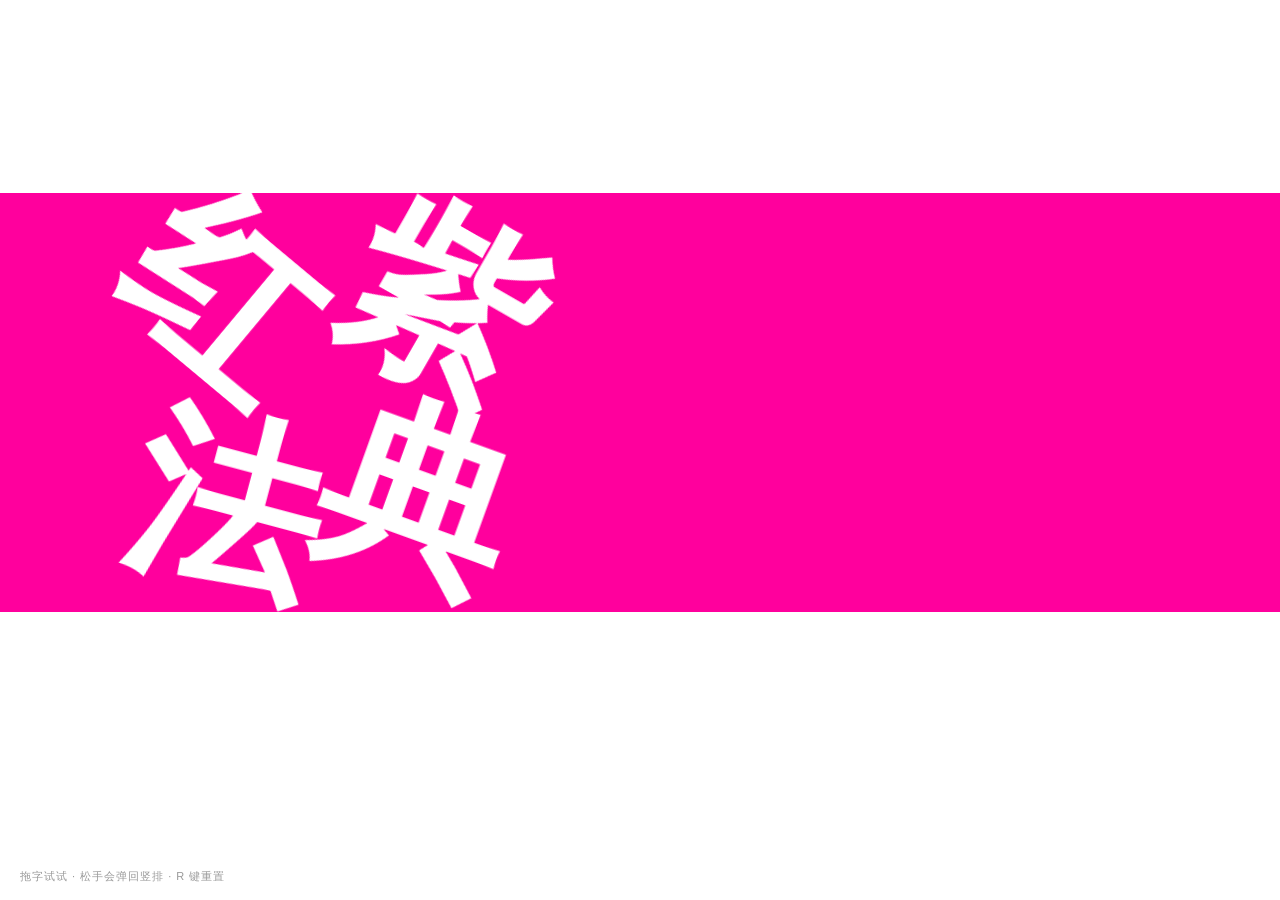
<file: candy.html>
<!doctype html>
<meta charset="utf-8">
<title>糖果标题原型</title>
<style>
  * { box-sizing: border-box; }
  html, body { margin: 0; background: #fff; overflow: hidden; font-family: "Microsoft YaHei", sans-serif; }
  #band { position: absolute; left: 0; top: 193px; width: 100%; height: 419px; background: #FF009D; overflow: hidden; }
  .ch { position: absolute; left: 0; top: 0; width: 190px; height: 190px; color: #fff;
        font-size: 190px; line-height: 190px; text-align: center; font-weight: 700;
        will-change: transform; user-select: none; }
  #hint { position: absolute; left: 20px; bottom: 16px; font-size: 11px; color: #999; letter-spacing: 1px; }
</style>
<div id="band"></div>
<div id="hint">拖字试试 · 松手会弹回竖排 · R 键重置</div>
<script src="libs/matter.min.js"></script>
<script>
var Engine = Matter.Engine, World = Matter.World, Bodies = Matter.Bodies, Body = Matter.Body;

var engine = Engine.create({ gravity: { x: 0, y: 0.3 } });
var world = engine.world;
var BT = 193, BB = 612, BW = window.innerWidth, SIZE = 190;


var chars = ['红', '紫', '法', '典'];
var home = [];
var bodies = chars.map(function (c, i) {
  // 按参考图重排（2026-11-17，DeepSeek 视觉读出来的）：2×2 错位，各自角度不同、不重叠
  // 左上红 / 右上紫 / 左下法 / 右下典
  var POS = [[232, 291], [422, 291], [232, 481], [422, 481]];
  var x = POS[i][0], y = POS[i][1];
  var b = Bodies.rectangle(x, y, 176, 176, {
    friction: 0.4, restitution: 0.15, frictionAir: 0.042, density: 0.0045,
    collisionFilter: { group: 0 }
  });
  b.homeX = x; b.homeY = y;
  b.homeAngle = [40, 30, 15, 20][i] * Math.PI / 180;   // 参考图读出来的四个角度
  Body.setAngle(b, b.homeAngle);
  World.add(world, b);
  var el = document.createElement('div');
  el.className = 'ch';
  el.textContent = c;
  document.getElementById('band').appendChild(el);
  home.push(el);
  return b;
});

// 滚轮 → 像刹车一样的前摇后摇（她 2026-11-17）
// 不是给力，而是给一个「目标偏移」，字用二阶弹簧去追：追不到 → 前摇；追过头 → 后摇
var offT = 0, off = 0, offV = 0;
window.addEventListener('wheel', function (e) {
  var d = Math.max(-70, Math.min(70, e.deltaY));
  offT -= d * 0.078;          // 往滚动的反方向拖（刹车时人往前倾）
}, { passive: true });

function reset() {
  bodies.forEach(function (b) {
    Body.setPosition(b, { x: b.homeX, y: b.homeY });
    Body.setVelocity(b, { x: 0, y: 0 });
    Body.setAngularVelocity(b, 0);
    Body.setAngle(b, 0);
  });
}
window.addEventListener('keydown', function (e) { if (e.key === 'r' || e.key === 'R') reset(); });

var SPRING = 0.000025;   // 弱弹簧：重量压着它，只微微下沉
var ANG_SPRING = 0.00035;
var GRAV = 0;
var MIN_D = 130;       // 两字中心的「挤」间距：小于它就互相推（允许 30% 左右重叠）
var PUSH = 0.00016;
function frame() {
  offT *= 0.965;                        // 目标自己衰减回 0
  var acc = (offT - off) * 0.013 - offV * 0.092;
  offV += acc;
  off += offV;
  // 软碰撞：字可以压着字，但压太深会被推开 —— 真刚体碰撞会让它们彻底分开，就没有「挤」了
  for (var a = 0; a < bodies.length; a++) {
    for (var c = a + 1; c < bodies.length; c++) {
      var A = bodies[a], B = bodies[c];
      var dx = B.position.x - A.position.x, dy = B.position.y - A.position.y;
      var d = Math.sqrt(dx * dx + dy * dy) || 1;
      if (d < MIN_D) {
        var pf = (MIN_D - d) / MIN_D * PUSH;
        var ux = dx / d, uy = dy / d;
        Body.applyForce(A, A.position, { x: -ux * pf * A.mass, y: -uy * pf * A.mass });
        Body.applyForce(B, B.position, { x: ux * pf * B.mass, y: uy * pf * B.mass });
      }
    }
  }
  bodies.forEach(function (b) {
    var dx = b.homeX - b.position.x, dy = b.homeY - b.position.y;
    Body.applyForce(b, b.position, { x: dx * SPRING * b.mass, y: dy * SPRING * b.mass + GRAV * b.mass });
    // 角度也弹簧回位
    var da = b.homeAngle - b.angle;
    b.torque += da * ANG_SPRING * b.inertia;
    b.angularVelocity *= 0.86;
  });
  Engine.update(engine, 1000 / 60);
  bodies.forEach(function (b, i) {
    var el = home[i];
    el.style.transform = 'translate(' + (b.position.x + off - SIZE / 2).toFixed(2) + 'px,' +
      (b.position.y - 193 - SIZE / 2).toFixed(2) + 'px) rotate(' + (b.angle + off * 0.0035).toFixed(4) + 'rad)';
  });
  requestAnimationFrame(frame);
}
frame();
</script>
</file>
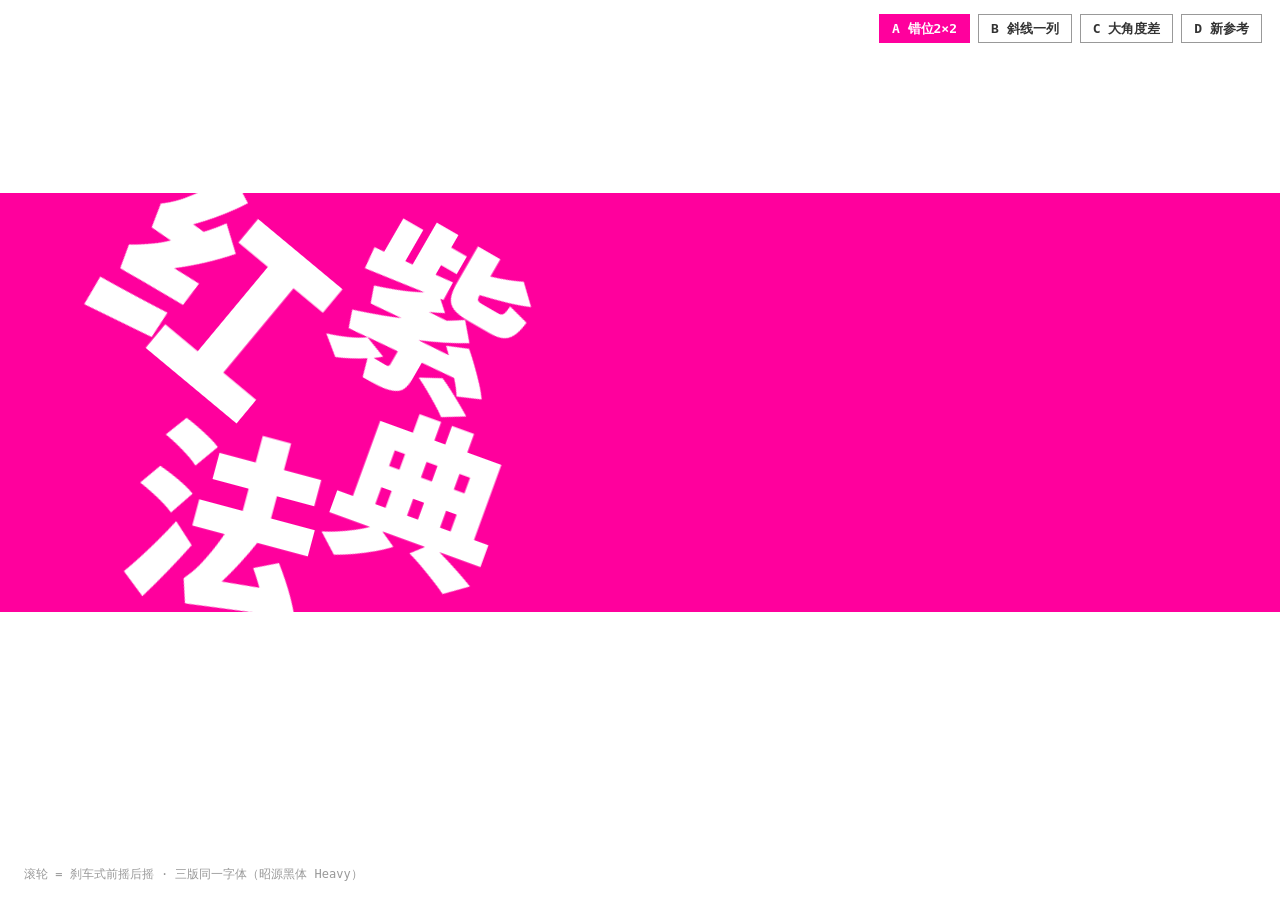
<file: candy3.html>
<!DOCTYPE html>
<html lang="zh-CN">
<head>
<meta charset="UTF-8">
<title>糖果标题 · 三版排版</title>
<style>
  @font-face {
    font-family: "Chiron Heavy";
    src: url("fonts/ChironHeavy-sub.woff2") format("woff2");
    font-weight: 900;
  }
  html, body { margin: 0; height: 100%; overflow: hidden; background: #fff; }
  #band { position: absolute; left: 0; top: 193px; width: 100%; height: 419px; background: #FF009D; overflow: hidden; }
  .ch {
    position: absolute; left: 0; top: 0;
    width: 190px; height: 190px; color: #fff;
    font-family: "Chiron Heavy", "Social Sans", sans-serif;
    font-size: 190px; line-height: 190px; font-weight: 900;
    text-align: center; user-select: none; will-change: transform;
  }
  #sw { position: fixed; right: 18px; top: 14px; z-index: 9; display: flex; gap: 8px; }
  #sw button {
    font: 700 13px/1 monospace; padding: 7px 12px; cursor: pointer;
    border: 1px solid #999; background: #fff; color: #333;
  }
  #sw button.on { background: #FF009D; border-color: #FF009D; color: #fff; }
  #note { position: fixed; left: 24px; bottom: 16px; font: 12px/1.6 monospace; color: #999; }
</style>
</head>
<body>
<div id="band"></div>
<div id="sw">
  <button data-v="a" class="on">A 错位2×2</button>
  <button data-v="b">B 斜线一列</button>
  <button data-v="c">C 大角度差</button>
  <button data-v="d">D 新参考</button>
</div>
<div id="note">滚轮 = 刹车式前摇后摇 · 三版同一字体（昭源黑体 Heavy）</div>
<script src="libs/matter.min.js"></script>
<script>
var Engine = Matter.Engine, Bodies = Matter.Bodies, Body = Matter.Body,
    World = Matter.World, Events = Matter.Events;
var SIZE = 190;
var SIZES = [210, 180, 198, 170];   // 四字大小各有区分（她 2026-11-20），±10% 左右
var CHARS = ['红', '紫', '法', '典'];
// 三版排版，都是「斜着」的延伸（她 2026-11-20）
var LAYOUTS = {
  a: { pos: [[232, 291], [422, 291], [232, 481], [422, 481]], ang: [40, 30, 15, 20], box: 176 },
  b: { pos: [[170, 210], [290, 305], [410, 400], [530, 495]], ang: [32, 26, 20, 14], box: 145 },
  c: { pos: [[232, 291], [422, 291], [232, 481], [422, 481]], ang: [52, 40, 28, 16], box: 176 },
  // D：她 2026-11-20 新参考图 —— 逆时针小角度、紫最大、上下出血裁切、字块占宽 35-40%
  d: { pos: [[183, 268], [381, 315], [226, 510], [451, 530]], ang: [-10, -15, -18, -10], box: 130,
       sizes: [215, 260, 220, 240] }
};
var engine = Engine.create({ gravity: { x: 0, y: 0.3 } });
var world = engine.world;
var bodies = [], els = [];
var bandEl = document.getElementById('band');

function build(key) {
  World.clear(world, false);
  bodies = []; els = [];
  bandEl.querySelectorAll('.ch').forEach(function (e) { e.remove(); });
  var L = LAYOUTS[key];
  var SZ = L.sizes || SIZES;
  CHARS.forEach(function (c, i) {
    var el = document.createElement('div');
    el.className = 'ch'; el.textContent = c;
    el.style.width = el.style.height = SZ[i] + 'px';
    el.style.fontSize = el.style.lineHeight = SZ[i] + 'px';
    bandEl.appendChild(el);
    els.push(el);
    var bx = L.box * SZ[i] / SIZE;
    var b = Bodies.rectangle(L.pos[i][0], L.pos[i][1], bx, bx, {
      friction: 0.4, restitution: 0.15, frictionAir: 0.042, density: 0.0045,
      collisionFilter: { group: 0 }
    });
    b.homeX = L.pos[i][0]; b.homeY = L.pos[i][1]; b.sz = SZ[i];
    b.homeAngle = L.ang[i] * Math.PI / 180;
    Body.setAngle(b, b.homeAngle);
    bodies.push(b);
    World.add(world, b);
  });
}

// 滚轮 → 刹车式前摇后摇（二阶弹簧追目标偏移）
var offT = 0, off = 0, offV = 0;
window.addEventListener('wheel', function (e) {
  var d = Math.max(-70, Math.min(70, e.deltaY));
  offT -= d * 0.078;
}, { passive: true });

var SPRING = 0.000025, ANG_SPRING = 0.00035;
function frame() {
  offT *= 0.965;
  var acc = (offT - off) * 0.013 - offV * 0.092;
  offV += acc; off += offV;
  bodies.forEach(function (b) {
    Body.applyForce(b, b.position, {
      x: (b.homeX - b.position.x) * SPRING * b.mass,
      y: (b.homeY - b.position.y) * SPRING * b.mass
    });
    var da = b.homeAngle - b.angle;
    b.torque += da * ANG_SPRING * b.inertia;
    b.angularVelocity *= 0.86;
  });
  Engine.update(engine, 1000 / 60);
  bodies.forEach(function (b, i) {
    els[i].style.transform = 'translate(' +
      (b.position.x + off - b.sz / 2).toFixed(2) + 'px,' +
      (b.position.y - 193 - b.sz / 2).toFixed(2) + 'px) rotate(' +
      (b.angle + off * 0.0035).toFixed(4) + 'rad)';
  });
  requestAnimationFrame(frame);
}

var cur = new URLSearchParams(location.search).get('v') || 'a';
if (!LAYOUTS[cur]) cur = 'a';
build(cur);
document.querySelectorAll('#sw button').forEach(function (btn) {
  if (btn.dataset.v === cur) { btn.classList.add('on'); } else { btn.classList.remove('on'); }
  btn.addEventListener('click', function () {
    cur = btn.dataset.v;
    document.querySelectorAll('#sw button').forEach(function (x) { x.classList.toggle('on', x === btn); });
    offT = off = offV = 0;
    build(cur);
  });
});
requestAnimationFrame(frame);
</script>
</body>
</html>
</file>
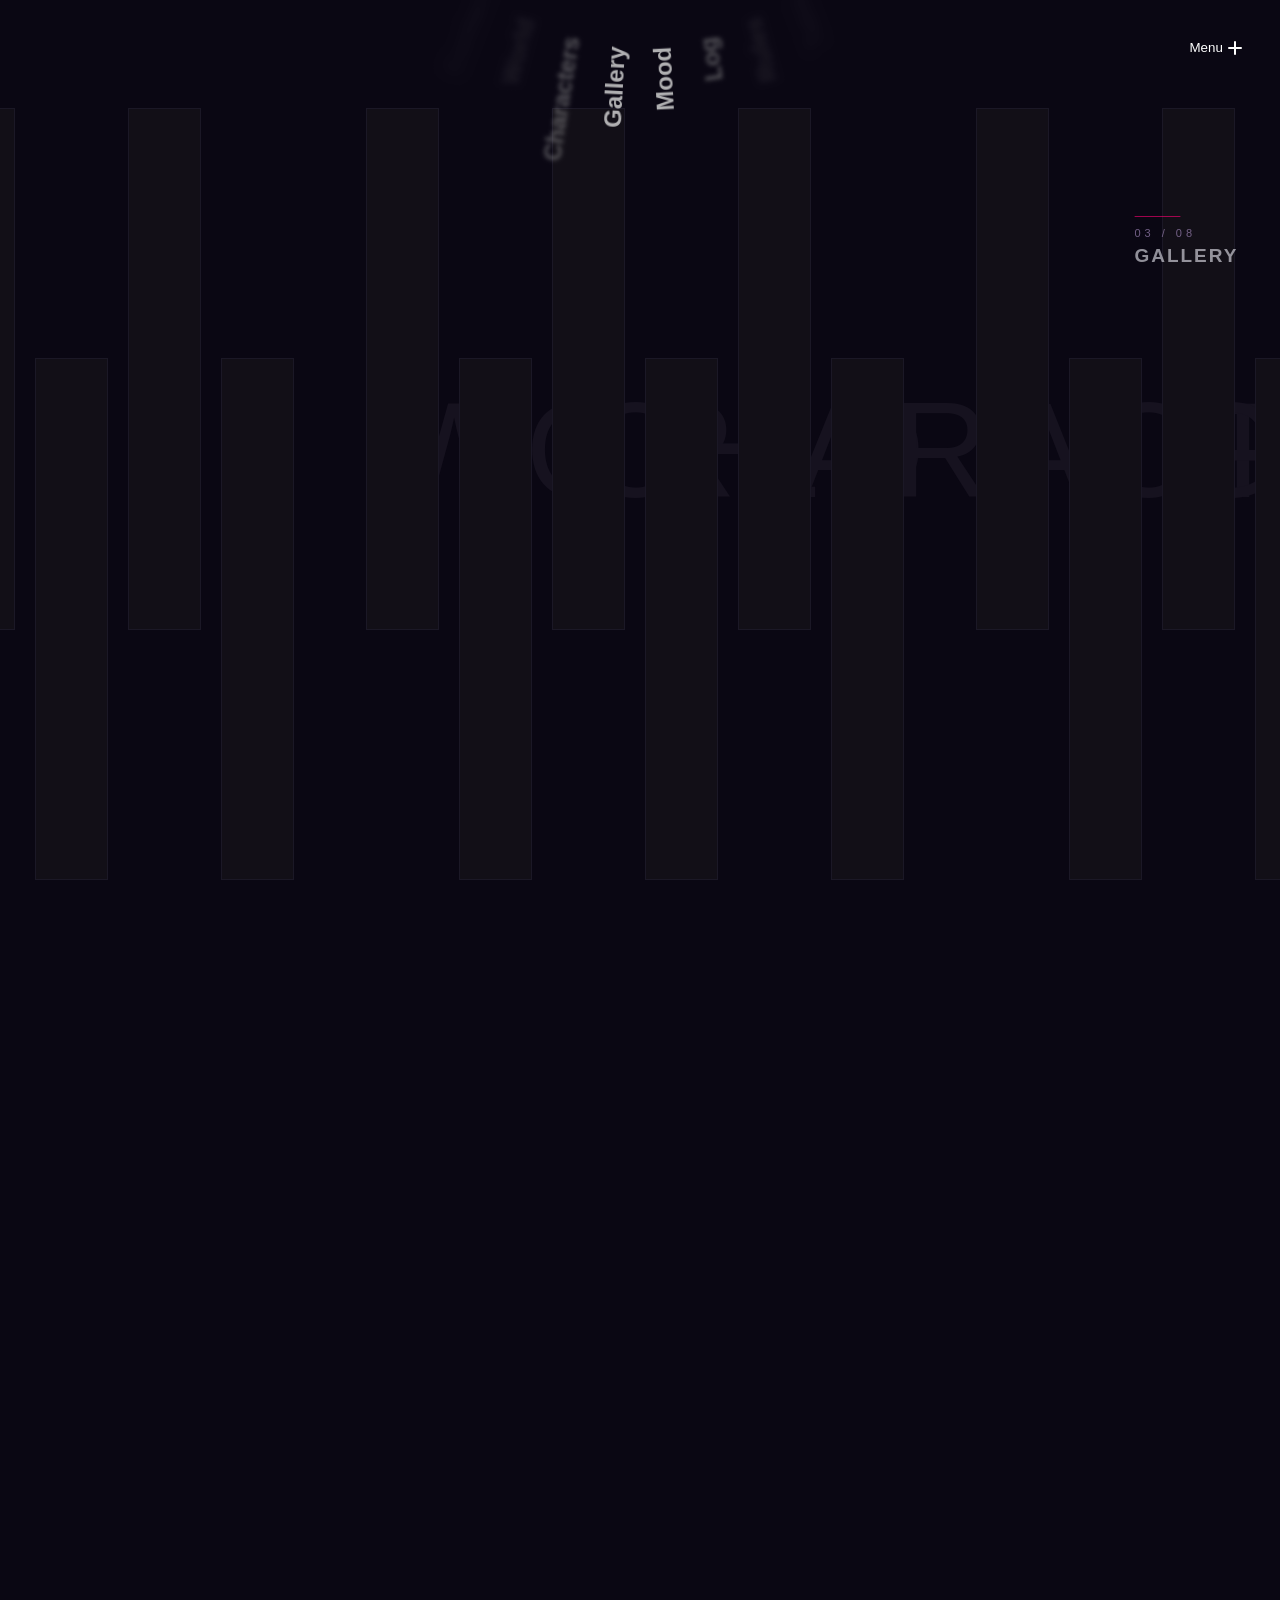
<file: scroll-track.html>
<!doctype html>
<html lang="zh-CN">
<head>
<meta charset="utf-8">
<meta name="viewport" content="width=device-width, initial-scale=1">
<title>横向轨道 · 视差原型</title>
<link rel="stylesheet" href="components/option-wheel.css">
<link rel="stylesheet" href="components/staggered-menu.css">
<style>
  :root { --band: 220px; --band-top: 0px; }

  /* 组件 CSS 按 border-box 写（header 用 width:100% + padding），没这个 reset 菜单按钮会被顶出屏 */
  *, *::before, *::after { box-sizing: border-box; }

  html { scrollbar-width: none; }
  html::-webkit-scrollbar, body::-webkit-scrollbar { width: 0; height: 0; }
  body {
    margin: 0;
    background: #0a0713;
    color: #e8e8f0;
    font-family: "MS PGothic", "Microsoft YaHei", sans-serif;
    overflow-x: hidden;
  }

  /* 菜单 LOGO 占位（保留位置，按钮才停在右上角） */
  .sm-logo { visibility: hidden; }

  /* ---- 固定舞台：横向轨道在里面滑，页面高度只负责产生滚动量 ---- */
  .stage { position: fixed; inset: 0; overflow: hidden; z-index: 1; }

  .layer { position: absolute; top: 0; left: 0; height: 100%; }
  .track { position: absolute; top: 0; left: 0; height: 100%; will-change: transform; }

  /* ---- 竖条：草图（1009×903、8 个横块左右交错）转 90° 之后的「列」 ---- */
  .slat {
    position: absolute;
    overflow: hidden;
    background: #120F17;
    border: 1px solid #1b1826;
  }
  .slat > i {
    position: absolute; top: 0; left: -25%;
    width: 150%; height: 100%;
    background-size: cover;
    background-position: center;
    filter: saturate(.5) brightness(.6) contrast(1.05);
  }

  /* ---- 背景层：超大的部分名，跑得最慢 ---- */
  .bg-item { position: absolute; top: 0; height: 100%; }
  .bg-word {
    position: absolute; left: 0; top: 50%;
    transform: translate(-50%, -50%);
    font-size: 15vh; line-height: 1; letter-spacing: .06em;
    color: #16121f; white-space: nowrap; user-select: none;
  }

  /* ---- 文字层：序号 + 名字，跑得最快 ---- */
  .fg-item { position: absolute; top: 0; height: 100%; }
  .fg-meta { position: absolute; left: 0; font-size: 11px; letter-spacing: 4px; color: #B497CF; white-space: nowrap; }
  .fg-meta::before { content: ''; display: block; width: 46px; height: 1px; background: #FF0374; margin-bottom: 10px; }
  .fg-meta b { display: block; margin-top: 6px; font-size: 19px; letter-spacing: 2px; color: #e8e8f0; }

  /* ---- 顶部悬挂的 OptionWheel（常驻，当「滑到哪一部分」的指示器） ---- */
  .wheel-hang {
    position: fixed; left: 0; top: var(--band-top);
    width: var(--band); height: 100vmax;
    transform-origin: 0 0;
    transform: translate(0, var(--band)) rotate(-90deg);
    z-index: 20;
  }
</style>
</head>
<body>

<div class="stage">
  <div class="layer" id="bgLayer"></div>
  <div class="track" id="track"></div>
  <div class="layer" id="fgLayer"></div>
</div>

<div class="wheel-hang"><div id="wheel" style="position:absolute; inset:0;"></div></div>
<div id="menu"></div>

<script src="libs/gsap.min.js"></script>
<script src="components/option-wheel.js"></script>
<script src="components/staggered-menu.js"></script>
<script>
(function () {
  'use strict';

  // ===== 内容 =====
  var SECTIONS = ['World', 'Characters', 'Gallery', 'Mood', 'Log', 'Rules', 'Table', 'Contact'];
  // 每个部分几根竖条（草图里一个构图是 8 根，这里 6 根：轨道长度落在 2 屏左右，不会滚到烦）
  var COLS_PER_SECTION = 6;

  // 素材：F:\跑团相关\素材\背景图片 里随手挑的 8 张，换图只改这个数组
  var IMG_DIR = 'file:///F:/跑团相关/素材/背景图片/';
  var IMGS = [
    'rain-g9aaed0ae6_1280.jpg',
    'puddle-g3da1a08b7_1280.jpg',
    'city-gfc0636cde_1280.jpg',
    'woman-g358ac647a_1280.jpg',
    'traffic-lights-g92c24206d_1280.jpg',
    'architecture-ga20d75fae_1920.jpg',
    'neven-krcmarek-9dTg44Qhx1Q-unsplash.jpg',
    'concrete_cracked_2051_2511_Small.jpg'
  ];

  // ===== 草图量出来的比例（1009×903；块 552×77.5；间距 21；上下错位 264）=====
  var R_SLAT = 77.5 / 552;   // 条宽 / 条高
  var R_GAP  = 21 / 77.5;    // 间距 / 条宽
  var R_STAG = 264 / 552;    // 上下错位 / 条高

  // ===== 视差强度：正数 = 跑得比轨道快，负数 = 跑得慢 =====
  var K_BG  = -0.30;   // 背景大字（最慢）
  var K_FG  =  0.45;   // 前景小字（最快）
  var K_IMG =  0.55;   // 竖条内部图片的横向漂移（上限 = K_IMG × 条宽）

  var track   = document.getElementById('track');
  var bgLayer = document.getElementById('bgLayer');
  var fgLayer = document.getElementById('fgLayer');

  var vw, vh, H, W, G, P, STAG, TOP_A, TOP_B, SEC_W, TRACK_W, TRAVEL;
  var slats = [], bgItems = [], fgItems = [];
  var target = 0, cur = 0, ticking = false, wheelIdx = -1, rt = 0, syncing = false;

  function measure() {
    vw = window.innerWidth;
    vh = window.innerHeight;
    H     = Math.round(vh * 0.58);        // 竖条高（含错位后正好塞进一屏）
    W     = Math.round(H * R_SLAT);       // 竖条宽
    G     = Math.round(W * R_GAP);        // 间距
    P     = W + G;                        // 步距
    STAG  = Math.round(H * R_STAG);       // 上下错位
    TOP_A = Math.round(vh * 0.12);        // 靠上那排的顶
    TOP_B = TOP_A + STAG;                 // 靠下那排的顶
    SEC_W = COLS_PER_SECTION * P - G + Math.round(vh * 0.08);  // 一个部分的宽度（含部分间距）
    TRACK_W = SECTIONS.length * SEC_W;
    TRAVEL = Math.max(TRACK_W - vw, 1);   // 滚到底刚好走完
  }

  function build() {
    measure();
    track.innerHTML = ''; bgLayer.innerHTML = ''; fgLayer.innerHTML = '';
    slats = []; bgItems = []; fgItems = []; wheelIdx = -1;

    SECTIONS.forEach(function (name, si) {
      var x0 = si * SEC_W;

      // 竖条（图片循环用）
      for (var c = 0; c < COLS_PER_SECTION; c++) {
        var el = document.createElement('div');
        el.className = 'slat';
        el.style.cssText = 'left:' + (x0 + c * P) + 'px;top:' + (c % 2 ? TOP_B : TOP_A) +
                           'px;width:' + W + 'px;height:' + H + 'px;';
        var img = document.createElement('i');
        img.style.backgroundImage = "url('" + encodeURI(IMG_DIR + IMGS[(si * COLS_PER_SECTION + c) % IMGS.length]) + "')";
        el.appendChild(img);
        track.appendChild(el);
        slats.push({ img: img, cx: x0 + c * P + W / 2, on: false });
      }

      // 背景大字
      var bgi = document.createElement('div');
      bgi.className = 'bg-item';
      bgi.style.left = (x0 + SEC_W * 0.5) + 'px';
      var bgw = document.createElement('div');
      bgw.className = 'bg-word';
      bgw.textContent = name.toUpperCase();
      bgi.appendChild(bgw);
      bgLayer.appendChild(bgi);
      bgItems.push({ el: bgi, x: x0 + SEC_W * 0.5 });

      // 前景小字
      var fgi = document.createElement('div');
      fgi.className = 'fg-item';
      fgi.style.left = (x0 + 26) + 'px';
      var fgm = document.createElement('div');
      fgm.className = 'fg-meta';
      fgm.style.top = Math.round(vh * 0.24) + 'px';
      fgm.innerHTML = '0' + (si + 1) + ' / 0' + SECTIONS.length + '<b>' + name.toUpperCase() + '</b>';
      fgi.appendChild(fgm);
      fgLayer.appendChild(fgi);
      fgItems.push({ el: fgi, x: x0 + 26 });
    });

    track.style.width = TRACK_W + 'px';
    bgLayer.style.width = TRACK_W + 'px';
    fgLayer.style.width = TRACK_W + 'px';
    document.body.style.height = (vh + TRAVEL) + 'px';

    target = cur = Math.max(0, Math.min(1, window.scrollY / TRAVEL));
    apply(cur * TRAVEL);
  }

  function apply(T) {
    var mid = vw / 2, i, o, d;

    track.style.transform = 'translate3d(' + (-T).toFixed(1) + 'px,0,0)';

    for (i = 0; i < bgItems.length; i++) {
      o = bgItems[i]; d = o.x - T - mid;
      o.el.style.transform = 'translate3d(' + (d * K_BG).toFixed(1) + 'px,0,0)';
    }
    for (i = 0; i < fgItems.length; i++) {
      o = fgItems[i]; d = o.x - T - mid;
      o.el.style.transform = 'translate3d(' + (d * K_FG).toFixed(1) + 'px,0,0)';
      // 越靠边越淡，免得小字被视口切掉半截
      o.el.style.opacity = Math.max(0, 1 - Math.abs(d) / (vw * 0.5)).toFixed(2);
    }
    for (i = 0; i < slats.length; i++) {
      o = slats[i]; d = o.cx - T - mid;
      if (d < -vw * 1.2 || d > vw * 1.2) {
        if (o.on) { o.img.style.transform = ''; o.on = false; }
        continue;
      }
      o.on = true;
      o.img.style.transform = 'translate3d(' +
        (Math.max(-1, Math.min(1, d / mid)) * W * K_IMG).toFixed(1) + 'px,0,0)';
    }

    // 顶部轮子 = 指示器：按滚动进度切到第几个部分
    var idx = Math.min(SECTIONS.length - 1, Math.floor((T / TRAVEL) * SECTIONS.length));
    if (idx !== wheelIdx) { wheelIdx = idx; syncWheel(idx); }
  }

  function tick() {
    cur += (target - cur) * 0.12;
    if (Math.abs(target - cur) < 0.0004) cur = target;
    apply(cur * TRAVEL);
    if (cur !== target) requestAnimationFrame(tick);
    else ticking = false;
  }

  function onScroll() {
    target = Math.max(0, Math.min(1, window.scrollY / TRAVEL));
    if (!ticking) { ticking = true; requestAnimationFrame(tick); }
  }

  function jumpTo(i) {
    // 和指示器同一套映射：i/(N-1) 的进度位置
    var top = (i / (SECTIONS.length - 1)) * TRAVEL;
    window.scrollTo({ top: Math.max(0, Math.min(top, TRAVEL)), behavior: 'smooth' });
  }

  function syncWheel(idx) {
    if (!wheel) return;
    syncing = true;
    wheel.select(idx);
    syncing = false;
  }

  // ===== 顶部悬挂的轮子（常驻指示器）=====
  var wheel = OptionWheel.create(document.getElementById('wheel'), SECTIONS, {
    defaultSelected: 0,
    side: 'right',             // 转成横排后 = 文字从屏幕顶边往下垂
    fontSize: 1.5,
    spacing: 1.9,
    curve: 2,
    tilt: 6,
    blur: 1.5,
    fade: 0.35,
    smoothing: 200,
    inset: 48,                 // 贴顶：文字上端离屏幕顶边 48px
    loop: true,
    draggable: true,
    dragAxis: 'x',             // 轮子转了 90°，拖拽轴换成横向
    captureWheel: false,       // 滚轮事件让给页面自己滚（点/拖照旧）
    onChange: function (idx) { if (!syncing) jumpTo(idx); }
  });

  // ===== 右上角菜单（常驻）=====
  var menuEl = document.getElementById('menu');
  StaggeredMenu.create(menuEl, {
    position: 'left',
    isFixed: true,
    colors: ['#FF4D9D', '#FF0374'],
    items: [
      { label: 'Home', link: '#home' },
      { label: 'World', link: '#world' },
      { label: 'Characters', link: '#characters' },
      { label: 'Rules', link: '#rules' },
      { label: 'Log', link: '#log' }
    ],
    socialItems: [
      { label: 'X', link: 'https://x.com' },
      { label: 'Tumblr', link: 'https://tumblr.com' }
    ],
    displaySocials: true,
    displayItemNumbering: true,
    menuButtonColor: '#ffffff',
    openMenuButtonColor: '#FF0374',
    accentColor: '#FF0374',
    changeMenuColorOnOpen: true,
    closeOnClickAway: true
  });

  // 菜单项点了跳到对应部分（按名字匹配，没匹配上就回第一屏）
  Array.prototype.forEach.call(menuEl.querySelectorAll('.sm-panel-item'), function (a) {
    a.addEventListener('click', function (e) {
      e.preventDefault();
      var txt = (a.textContent || '').toUpperCase(), idx = 0;
      SECTIONS.forEach(function (n, k) { if (txt.indexOf(n.toUpperCase()) >= 0) idx = k; });
      jumpTo(idx);
    });
  });

  // ===== 启动 =====
  build();
  // 带 #数字 打开就直接滚到那个位置（截图/深链用，例如 scroll-track.html#1400）
  if (/^#\d+$/.test(location.hash)) {
    window.scrollTo(0, parseInt(location.hash.slice(1), 10));
  }
  window.addEventListener('scroll', onScroll, { passive: true });
  window.addEventListener('resize', function () {
    clearTimeout(rt);
    rt = setTimeout(build, 160);
  });
  onScroll();
})();
</script>
</body>
</html>
</file>
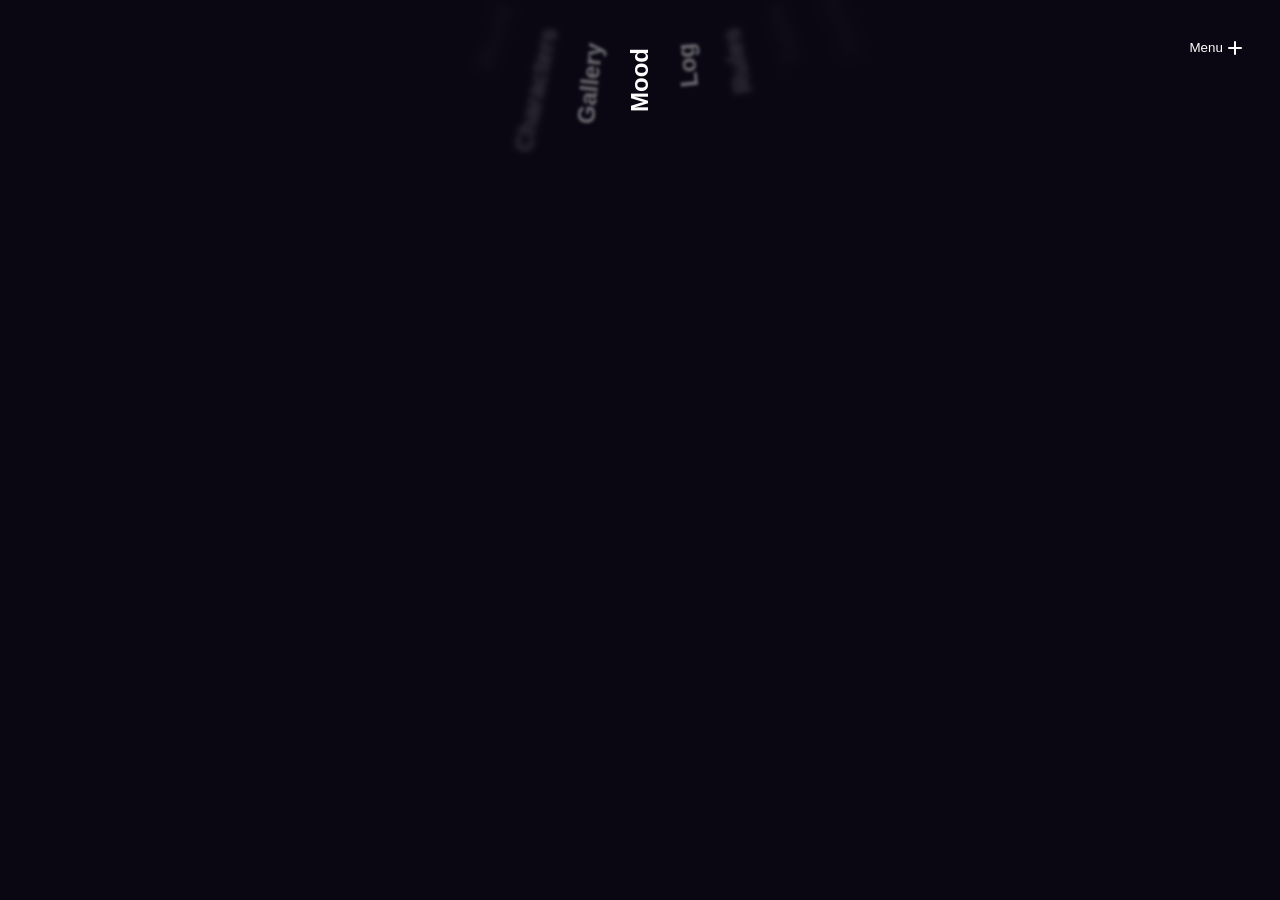
<file: top-hang.html>
<!doctype html>
<html lang="zh-CN">
<head>
<meta charset="utf-8">
<meta name="viewport" content="width=device-width, initial-scale=1">
<title>OptionWheel · 顶部悬挂原型</title>
<link rel="stylesheet" href="components/option-wheel.css">
<link rel="stylesheet" href="components/staggered-menu.css">
<style>
  :root {
    /* 悬挂带的厚度：轮子转 90° 后，这条带子就是它的裁剪框 */
    --band: 220px;
    /* 带子离屏幕顶边的距离 */
    --band-top: 0px;
  }
  html, body { height: 100%; }
  /* 组件的 CSS 是按 border-box 写的（header 用 width:100% + padding），
     页面没有全局 reset 的话菜单按钮会被顶到屏幕外，所以这里补上。 */
  *, *::before, *::after { box-sizing: border-box; }
  body {
    margin: 0;
    overflow: hidden;
    background: #0a0713;
    color: #e8e8f0;
    font-family: "MS PGothic", "Microsoft YaHei", sans-serif;
  }

  /* 这页只测两个组件，菜单的 LOGO 占位文字先不显示（用 visibility 保留占位，按钮才会留在右上角） */
  .sm-logo { visibility: hidden; }

  /* ---- 顶部悬挂的 OptionWheel ----
     原轮子是一列竖排项；把整块容器 rotate(-90deg) 后，竖列变成横排、
     文字变成竖着读（从下往上），并贴着屏幕顶边挂下来。
     容器自身尺寸 = 「宽 220px × 高 100vmax」，转 90° 后正好铺满整个屏宽。 */
  .wheel-hang {
    position: fixed;
    left: 0;
    top: var(--band-top);
    width: var(--band);
    height: 100vmax;
    transform-origin: 0 0;
    transform: translate(0, var(--band)) rotate(-90deg);
    z-index: 20;
  }
</style>
</head>
<body>

<div class="wheel-hang" id="wheelHang">
  <div id="wheel" style="position:absolute; inset:0;"></div>
</div>

<div id="menu"></div>

<script src="libs/gsap.min.js"></script>
<script src="components/option-wheel.js"></script>
<script src="components/staggered-menu.js"></script>
<script>
(function () {
  var ITEMS = ['World', 'Characters', 'Gallery', 'Mood', 'Log', 'Rules', 'Table', 'Contact'];

  var host = document.getElementById('wheel');

  OptionWheel.create(host, ITEMS, {
    defaultSelected: 3,
    side: 'right',             // 转成横排后 = 文字从屏幕顶边往下垂
    fontSize: 1.5,
    spacing: 1.9,
    curve: 2,
    tilt: 6,
    blur: 1.5,
    fade: 0.35,
    smoothing: 200,
    inset: 48,                 // 贴顶：文字上端离屏幕顶边 48px，想往下压就调大
    loop: true,
    draggable: true,
    dragAxis: 'x'              // 轮子转了 90°，拖拽轴跟着换成横向
  });

  StaggeredMenu.create(document.getElementById('menu'), {
    position: 'left',
    isFixed: true,
    colors: ['#FF4D9D', '#FF0374'],
    items: [
      { label: 'Home', link: '#home' },
      { label: 'World', link: '#world' },
      { label: 'Characters', link: '#characters' },
      { label: 'Rules', link: '#rules' },
      { label: 'Log', link: '#log' }
    ],
    socialItems: [
      { label: 'X', link: 'https://x.com' },
      { label: 'Tumblr', link: 'https://tumblr.com' }
    ],
    displaySocials: true,
    displayItemNumbering: true,
    menuButtonColor: '#ffffff',
    openMenuButtonColor: '#FF0374',
    accentColor: '#FF0374',
    changeMenuColorOnOpen: true,
    closeOnClickAway: true
  });
})();
</script>
</body>
</html>
</file>
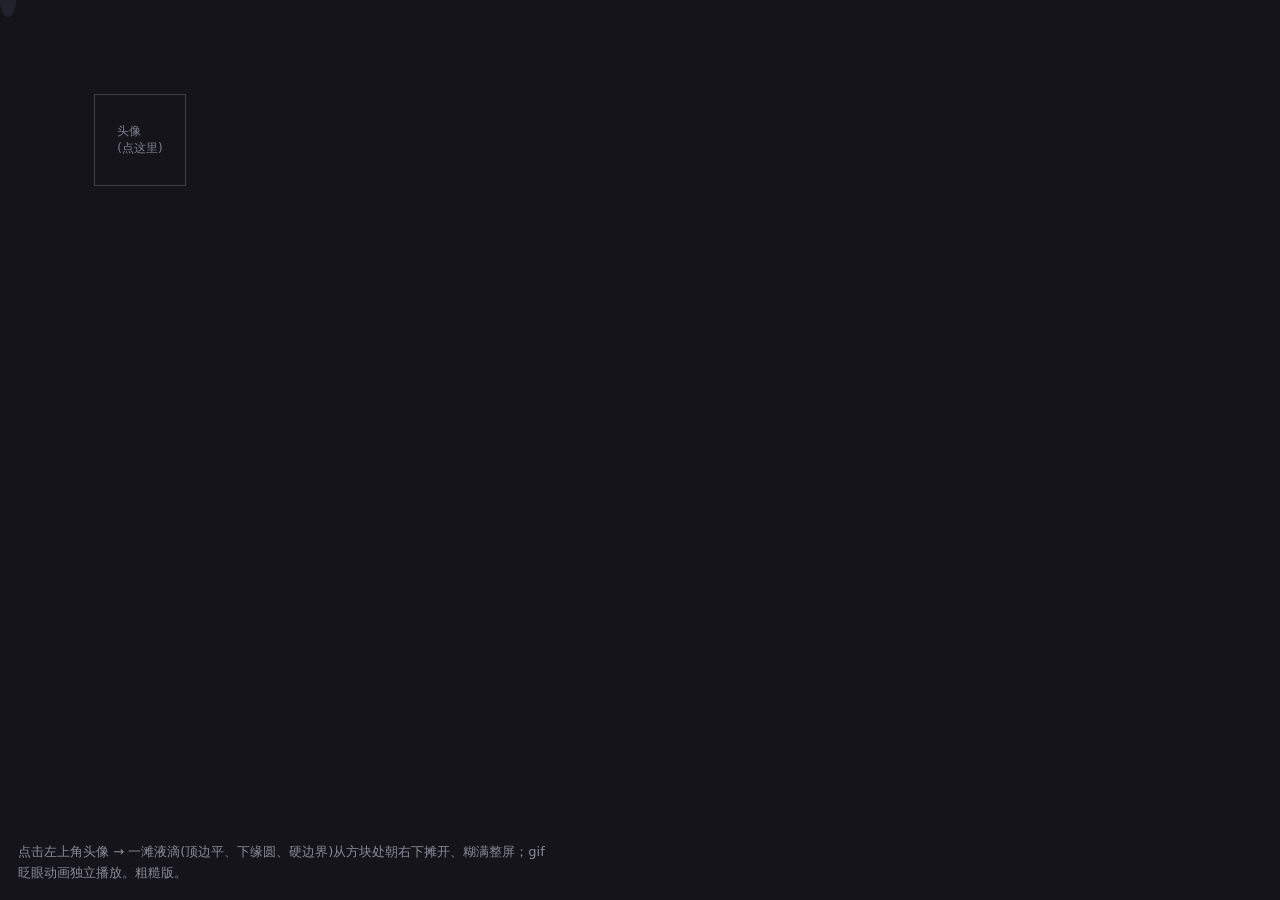
<file: waterdrop-reveal.html>
<!DOCTYPE html>
<html lang="zh">
<head>
<meta charset="utf-8">
<meta name="viewport" content="width=device-width, initial-scale=1">
<title>液滴蔓延揭示 · v2</title>
<style>
  * { box-sizing: border-box; }
  html, body { margin: 0; height: 100%; background: #14141a; }
  #stage { position: relative; width: 100vw; height: 100vh; overflow: hidden; background: #14141a; }
  /* 底层内容: 被液滴蒙版裁切, 初始只露左上角一个小窗口(头像) */
  #gif {
    position: absolute; inset: 0;
    background: #22222d;
    clip-path: url(#drop);
    cursor: pointer;
  }
  #gif canvas { position: absolute; inset: 0; width: 100%; height: 100%; display: block; }
  /* 头像窗口示意标签 —— 硬边, 无渐变无阴影 */
  .avatar-tag {
    position: absolute; left: 140px; top: 140px; width: 92px; height: 92px;
    transform: translate(-50%, -50%);
    border: 1px solid #4a4a56; border-radius: 0;
    color: #9a9aa8; font: 12px/1.4 system-ui;
    display: flex; align-items: center; justify-content: center;
    pointer-events: none; opacity: .8;
  }
  #hint {
    position: fixed; left: 18px; bottom: 16px; color: #8a8a96;
    font: 13px/1.6 system-ui; user-select: none; max-width: 64ch;
  }
</style>
</head>
<body>
<div id="stage">
  <div id="gif"><canvas id="cv" width="1600" height="900"></canvas></div>
  <div class="avatar-tag">头像<br>(点这里)</div>
</div>
<div id="hint">点击左上角头像 → 一滩液滴(顶边平、下缘圆、硬边界)从方块处朝右下摊开、糊满整屏；gif 眨眼动画独立播放。粗糙版。</div>

<!-- 液滴形蒙版: 左上角在原点, 向右下摊开的"水滴" -->
<svg width="0" height="0" style="position:absolute">
  <defs>
    <clipPath id="drop" clipPathUnits="userSpaceOnUse">
      <path id="dropPath"
        d="M0,0 L320,0 C 320,150 250,340 160,340 C 70,340 0,150 0,0 Z"
        transform="scale(0.05)" />
    </clipPath>
  </defs>
</svg>

<script>
(() => {
  const gif = document.getElementById('gif');
  const pathEl = document.getElementById('dropPath');
  const cv  = document.getElementById('cv');
  const ctx = cv.getContext('2d');
  const W = cv.width, H = cv.height;

  // ---- 液滴蒙版: 左上角(原点)固定, scale 从很小胀大糊满全屏 ----
  const S0 = 0.05;                 // 初始很小 = 头像窗口
  const SMAX = 30;                 // 足够大覆盖整屏
  let start = null;
  const DUR = 1500;
  const ease = t => t < .5 ? 4*t*t*t : 1 - Math.pow(-2*t + 2, 3) / 2;
  gif.addEventListener('click', () => {
    if (start === null) { start = performance.now(); t = 0; done = false; }
  });

  // ---- gif 内容: 眨眼 → 睁眼立绘, 播一次定格 (独立于蒙版) ----
  let t = 0, opening = 1, done = false;
  const BLINK = 0.32, OPEN = 1.35;

  function drawEye(cy, dx, h){
    ctx.fillStyle = '#1b1b24';
    const eh = Math.max(2, h);
    ctx.fillRect(W*0.50 + dx - h*0.5, cy - eh, h*1.0, eh*2);
  }
  function drawFace(op){
    ctx.clearRect(0, 0, W, H);
    ctx.fillStyle = '#2b2b38'; ctx.fillRect(W*0.30, H*0.12, W*0.40, H*0.76);
    ctx.fillStyle = '#e8c7a9'; ctx.beginPath(); ctx.arc(W*0.50, H*0.34, H*0.155, 0, Math.PI*2); ctx.fill();
    const eyeDx = H*0.058, eyeY = H*0.335, eyeH = H*0.028 * op;
    drawEye(eyeY, -eyeDx, eyeH); drawEye(eyeY, +eyeDx, eyeH);
    ctx.fillStyle = '#1b1b24'; ctx.fillRect(W*0.50 - H*0.045, H*0.46, H*0.09, H*0.010);
  }

  let last = performance.now();
  function tick(now){
    const dt = Math.min(0.05, (now - last) / 1000); last = now;

    // 液滴蒙版 scale(独立)
    if (start !== null){
      const p = Math.min(1, (now - start) / DUR);
      const s = S0 + (SMAX - S0) * ease(p);
      pathEl.setAttribute('transform', `scale(${s.toFixed(4)})`);
      if (p >= 1) start = null;
    }

    // gif 动画(独立)
    if (!done){
      t += dt;
      if (t < BLINK) opening = 0.12;
      else if (t < BLINK + OPEN) opening = Math.min(1, (t - BLINK) / OPEN);
      else { opening = 1; done = true; }
    }
    drawFace(opening);
    requestAnimationFrame(tick);
  }
  requestAnimationFrame(tick);
})();
</script>
</body>
</html>
</file>
<file: components/option-wheel.css>
/* OptionWheel — vanilla JS port (no React).
 * Original: open-source React component. Converted for plain-HTML use.
 * Usage: see option-wheel.js (window.OptionWheel.create). */

.option-wheel {
  --ow-text-color: #a6a6a6;
  --ow-active-color: #ffffff;
  --ow-font-size: 3rem;
  --ow-inset: 80px;

  position: relative;
  width: 100%;
  height: 100%;
  overflow: hidden;
  cursor: grab;
  user-select: none;
  touch-action: none;
  outline: none;
}

.option-wheel--dragging {
  cursor: grabbing;
}

/* Each option is absolutely centered, then offset along the curve by the
   rAF loop through transform/opacity/filter, so everything stays in step. */
.option-wheel__item {
  position: absolute;
  top: 50%;
  left: var(--ow-inset);
  white-space: nowrap;
  font-size: var(--ow-font-size);
  line-height: 1;
  font-weight: 700;
  transform-origin: left center;
  cursor: pointer;
  will-change: transform, opacity, filter;
  /* --ow-p goes 0 -> 1 as an option approaches the middle of the wheel */
  color: color-mix(in srgb, var(--ow-active-color) calc(var(--ow-p, 0) * 100%), var(--ow-text-color));
}

.option-wheel--right .option-wheel__item {
  left: auto;
  right: var(--ow-inset);
  transform-origin: right center;
}

.option-wheel__item--selected {
  font-weight: 700;
}
</file>
<file: components/staggered-menu.css>
/* StaggeredMenu — vanilla JS port (GSAP-driven, like the original React
   component). Requires gsap.min.js loaded first. Usage:
   StaggeredMenu.create(el, { position:'right', colors:[...], items:[...], ... }) */

.staggered-menu-wrapper {
  position: relative;
  width: 100%;
  height: 100%;
  z-index: 40;
  pointer-events: none;
}

.staggered-menu-wrapper.fixed-wrapper {
  position: fixed;
  top: 0;
  left: 0;
  width: 100vw;
  height: 100vh;
  z-index: 40;
  overflow: hidden;
}

.staggered-menu-header {
  position: absolute;
  top: 0;
  left: 0;
  width: 100%;
  display: flex;
  align-items: center;
  justify-content: space-between;
  padding: 2em;
  background: transparent;
  pointer-events: none;
  z-index: 20;
}

.staggered-menu-header > * {
  pointer-events: auto;
}

.sm-logo {
  display: flex;
  align-items: center;
  user-select: none;
}

.sm-logo-img {
  display: block;
  height: 32px;
  width: auto;
  object-fit: contain;
}

/* text fallback when no logoUrl is given */
span.sm-logo-img {
  color: #e9e9ef;
  font-size: 14px;
  font-weight: 600;
  letter-spacing: 2px;
  line-height: 32px;
  user-select: none;
}

.sm-toggle {
  position: relative;
  display: inline-flex;
  align-items: center;
  gap: 0.3rem;
  background: transparent;
  border: none;
  cursor: pointer;
  color: #e9e9ef;
  font-weight: 500;
  line-height: 1;
  overflow: visible;
}

.sm-toggle:focus-visible {
  outline: 2px solid #ffffffaa;
  outline-offset: 4px;
  border-radius: 4px;
}

.sm-line:last-of-type {
  margin-top: 6px;
}

.sm-toggle-textWrap {
  position: relative;
  display: inline-block;
  height: 1em;
  overflow: hidden;
  white-space: nowrap;
  width: var(--sm-toggle-width, auto);
  min-width: var(--sm-toggle-width, auto);
}

.sm-toggle-textInner {
  display: flex;
  flex-direction: column;
  line-height: 1;
}

.sm-toggle-line {
  display: block;
  height: 1em;
  line-height: 1;
}

.sm-icon {
  position: relative;
  width: 14px;
  height: 14px;
  flex: 0 0 14px;
  display: inline-flex;
  align-items: center;
  justify-content: center;
  will-change: transform;
}

.sm-panel-itemWrap {
  position: relative;
  overflow: hidden;
  line-height: 1;
}

.sm-icon-line {
  position: absolute;
  left: 50%;
  top: 50%;
  width: 100%;
  height: 2px;
  background: currentColor;
  border-radius: 2px;
  transform: translate(-50%, -50%);
  will-change: transform;
}

.sm-line {
  display: none !important;
}

.staggered-menu-panel {
  position: absolute;
  top: 0;
  right: 0;
  width: clamp(260px, 38vw, 420px);
  height: 100%;
  background: white;
  backdrop-filter: blur(12px);
  -webkit-backdrop-filter: blur(12px);
  display: flex;
  flex-direction: column;
  padding: 6em 2em 2em 2em;
  overflow-y: auto;
  z-index: 10;
  pointer-events: auto;
  opacity: 0;
}

[data-position='left'] .staggered-menu-panel {
  right: auto;
  left: 0;
}

.sm-prelayers {
  position: absolute;
  top: 0;
  right: 0;
  bottom: 0;
  width: clamp(260px, 38vw, 420px);
  pointer-events: none;
  z-index: 5;
  opacity: 0;
}

[data-position='left'] .sm-prelayers {
  right: auto;
  left: 0;
}

.sm-prelayer {
  position: absolute;
  top: 0;
  right: 0;
  height: 100%;
  width: 100%;
  transform: translateX(0);
  opacity: 0;
}

.sm-panel-inner {
  flex: 1;
  display: flex;
  flex-direction: column;
  gap: 1.25rem;
}

.sm-socials {
  margin-top: auto;
  padding-top: 2rem;
  display: flex;
  flex-direction: column;
  gap: 0.75rem;
}

.sm-socials-title {
  margin: 0;
  font-size: 1rem;
  font-weight: 500;
  color: var(--sm-accent, #ff0000);
}

.sm-socials-list {
  list-style: none;
  margin: 0;
  padding: 0;
  display: flex;
  flex-direction: row;
  align-items: center;
  gap: 1rem;
  flex-wrap: wrap;
}

.sm-socials-list .sm-socials-link {
  opacity: 1;
}

.sm-socials-list:hover .sm-socials-link {
  opacity: 0.35;
}

.sm-socials-list:hover .sm-socials-link:hover {
  opacity: 1;
}

.sm-socials-link:focus-visible {
  outline: 2px solid var(--sm-accent, #ff0000);
  outline-offset: 3px;
}

.sm-socials-list:focus-within .sm-socials-link {
  opacity: 0.35;
}

.sm-socials-list:focus-within .sm-socials-link:focus-visible {
  opacity: 1;
}

.sm-socials-link {
  font-size: 1.2rem;
  font-weight: 500;
  color: #111;
  text-decoration: none;
  position: relative;
  padding: 2px 0;
  display: inline-block;
  transition:
    color 0.3s ease,
    opacity 0.3s ease;
}

.sm-socials-link:hover {
  color: var(--sm-accent, #ff0000);
}

.sm-panel-title {
  margin: 0;
  font-size: 1rem;
  font-weight: 600;
  color: #fff;
  text-transform: uppercase;
}

.sm-panel-list {
  list-style: none;
  margin: 0;
  padding: 0;
  display: flex;
  flex-direction: column;
  gap: 0.5rem;
}

.sm-panel-item {
  position: relative;
  color: #000;
  font-weight: 600;
  font-size: 3.5rem;
  cursor: pointer;
  line-height: 1;
  letter-spacing: -2px;
  text-transform: uppercase;
  transition:
    background 0.25s,
    color 0.25s;
  display: inline-block;
  text-decoration: none;
  padding-right: 1.4em;
}

.staggered-menu-panel .sm-socials-list .sm-socials-link {
  opacity: 1;
  transition: opacity 0.3s ease;
}

.staggered-menu-panel .sm-socials-list:hover .sm-socials-link:not(:hover) {
  opacity: 0.35;
}

.staggered-menu-panel .sm-socials-list:focus-within .sm-socials-link:not(:focus-visible) {
  opacity: 0.35;
}

.staggered-menu-panel .sm-socials-list .sm-socials-link:hover,
.staggered-menu-panel .sm-socials-list .sm-socials-link:focus-visible {
  opacity: 1;
}

.sm-panel-itemLabel {
  display: inline-block;
  will-change: transform;
  transform-origin: 50% 100%;
}

.sm-panel-item:hover {
  color: var(--sm-accent, #5227ff);
}

.sm-panel-list[data-numbering] {
  counter-reset: smItem;
}

.sm-panel-list[data-numbering] .sm-panel-item::after {
  counter-increment: smItem;
  content: counter(smItem, decimal-leading-zero);
  position: absolute;
  top: 0.1em;
  right: 2.8em;
  font-size: 18px;
  font-weight: 400;
  color: var(--sm-accent, #5227ff);
  letter-spacing: 0;
  pointer-events: none;
  user-select: none;
  opacity: var(--sm-num-opacity, 0);
}

@media (max-width: 1024px) {
  .staggered-menu-panel {
    width: 100%;
    left: 0;
    right: 0;
  }

  .staggered-menu-wrapper[data-open] .sm-logo-img {
    filter: invert(100%);
  }
}

@media (max-width: 640px) {
  .staggered-menu-panel {
    width: 100%;
    left: 0;
    right: 0;
  }

  .staggered-menu-wrapper[data-open] .sm-logo-img {
    filter: invert(100%);
  }
}
</file>
<file: libs/locomotive-scroll.css>
html.lenis,html.lenis body{height:auto}.lenis:not(.lenis-autoToggle).lenis-stopped{overflow:clip}.lenis [data-lenis-prevent-touch],.lenis [data-lenis-prevent-wheel],.lenis [data-lenis-prevent]{overscroll-behavior:contain}.lenis.lenis-smooth iframe{pointer-events:none}.lenis.lenis-autoToggle{transition-behavior:allow-discrete;transition-duration:1ms;transition-property:overflow}
</file>
